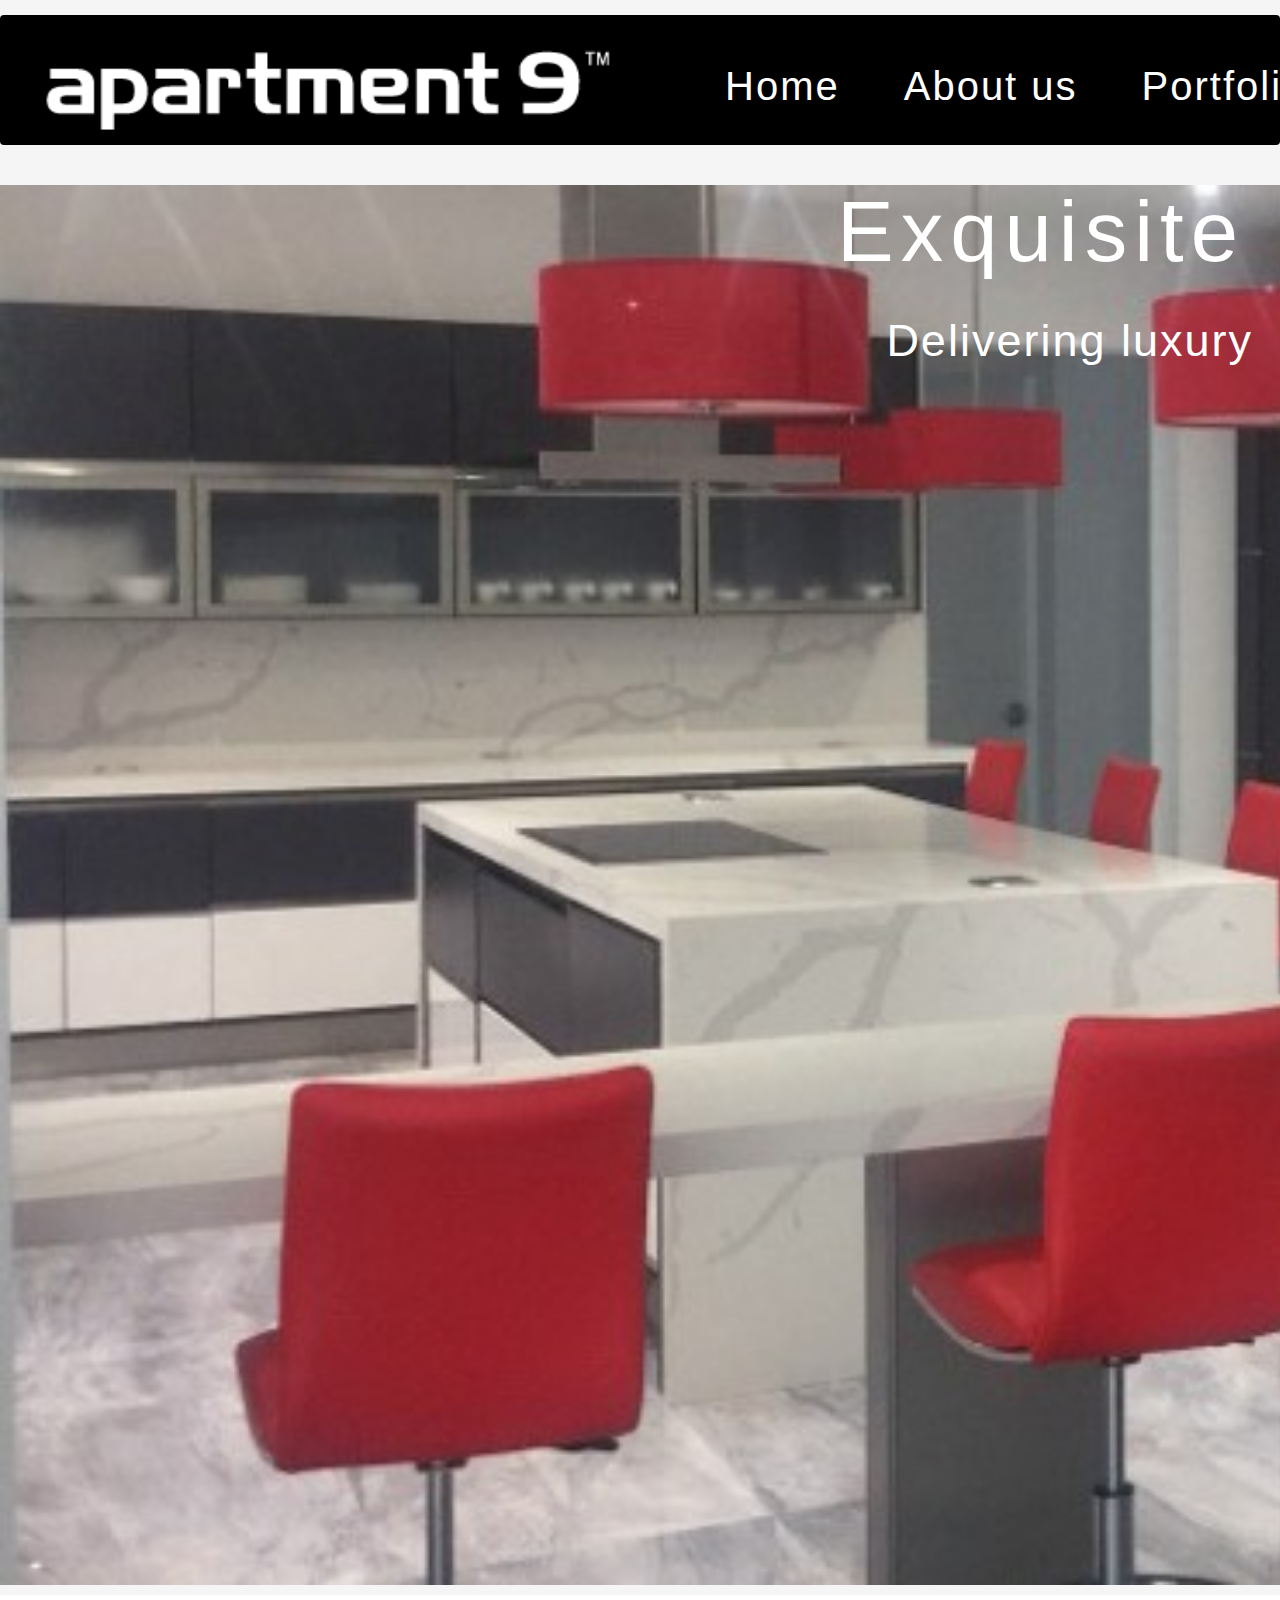
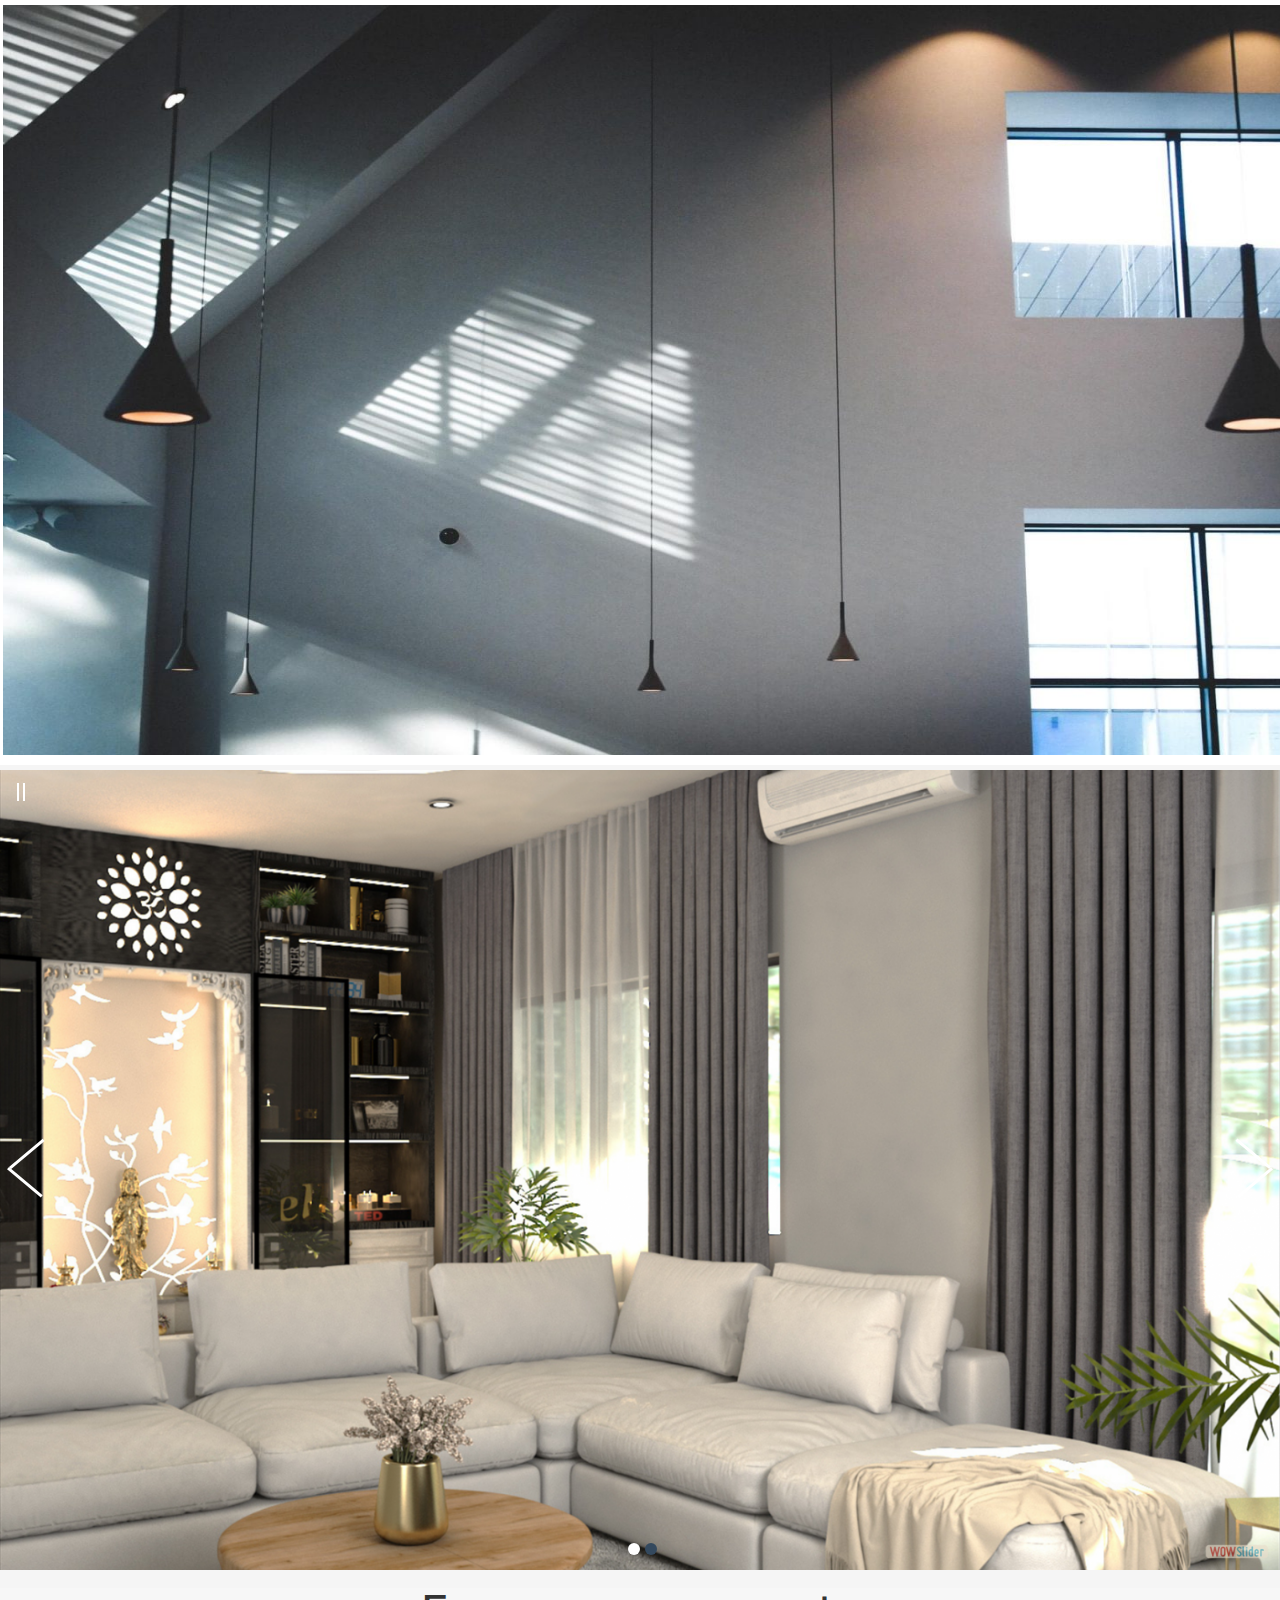
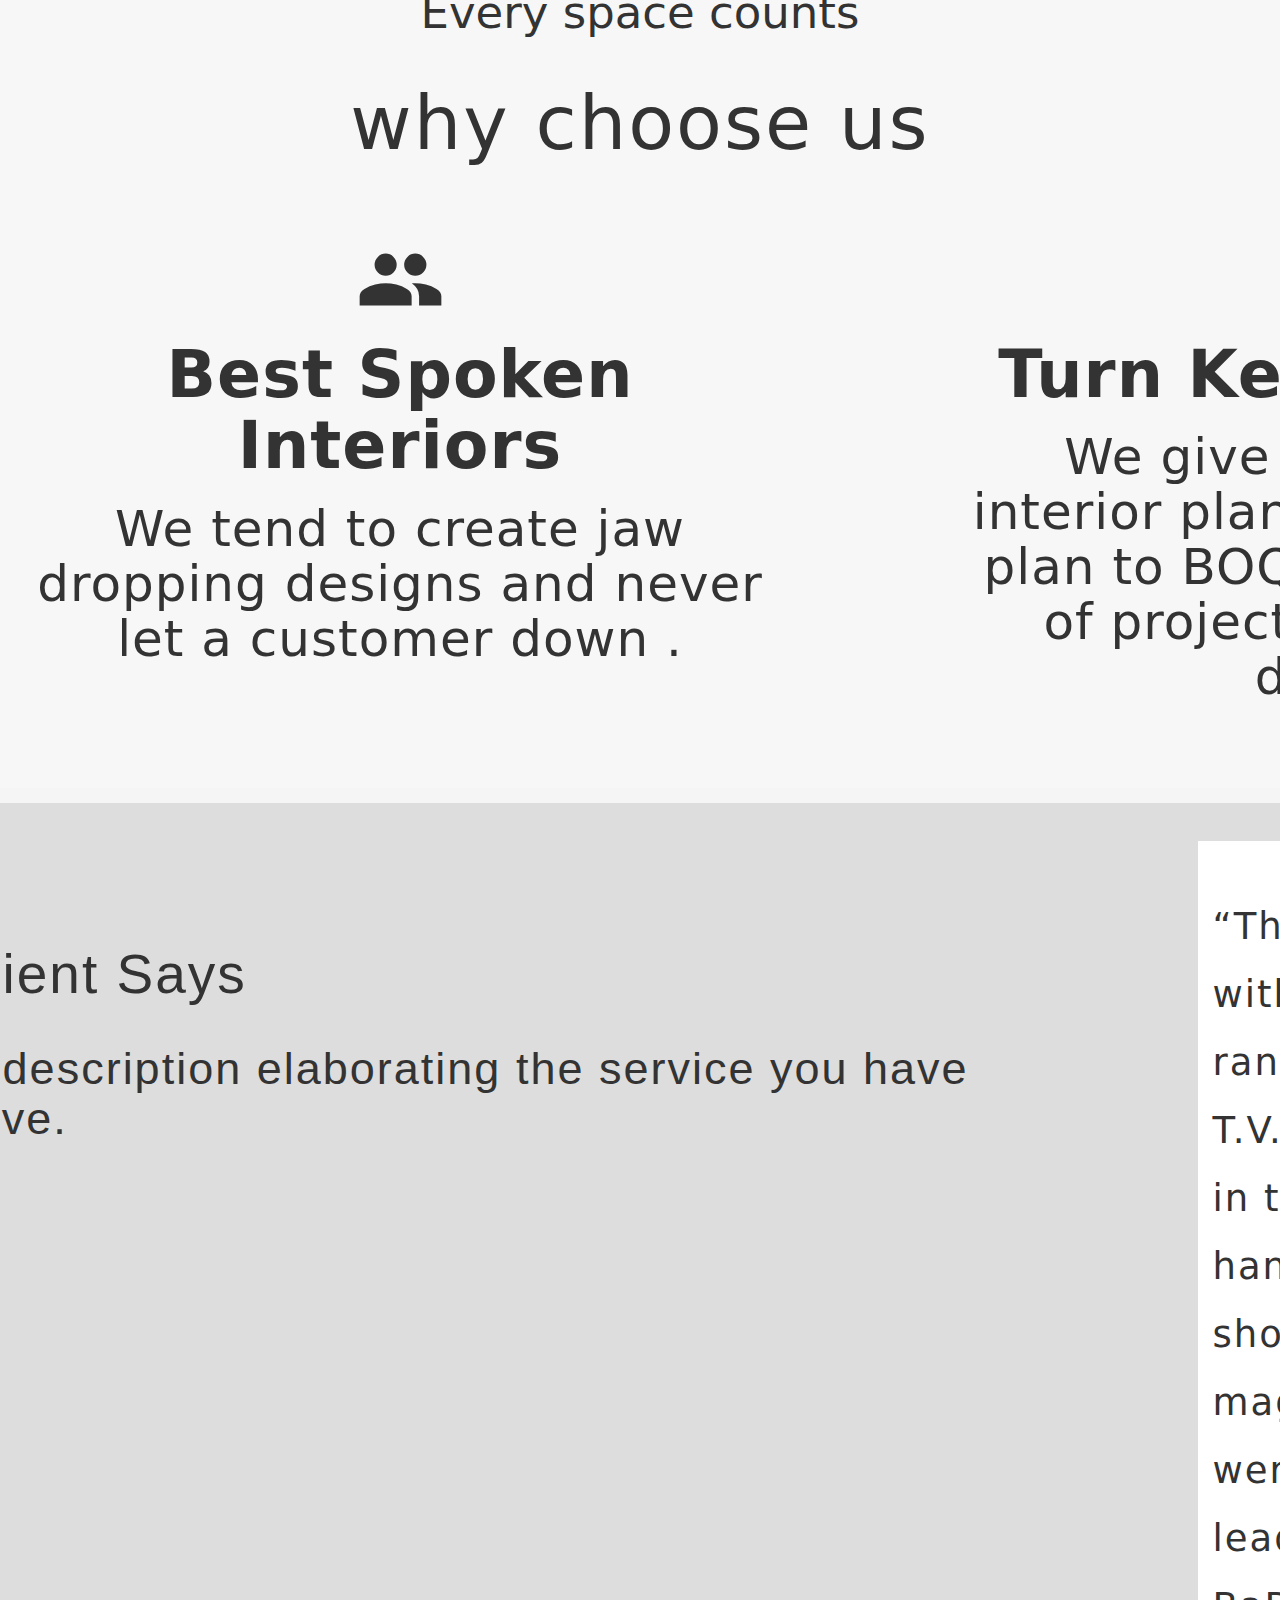
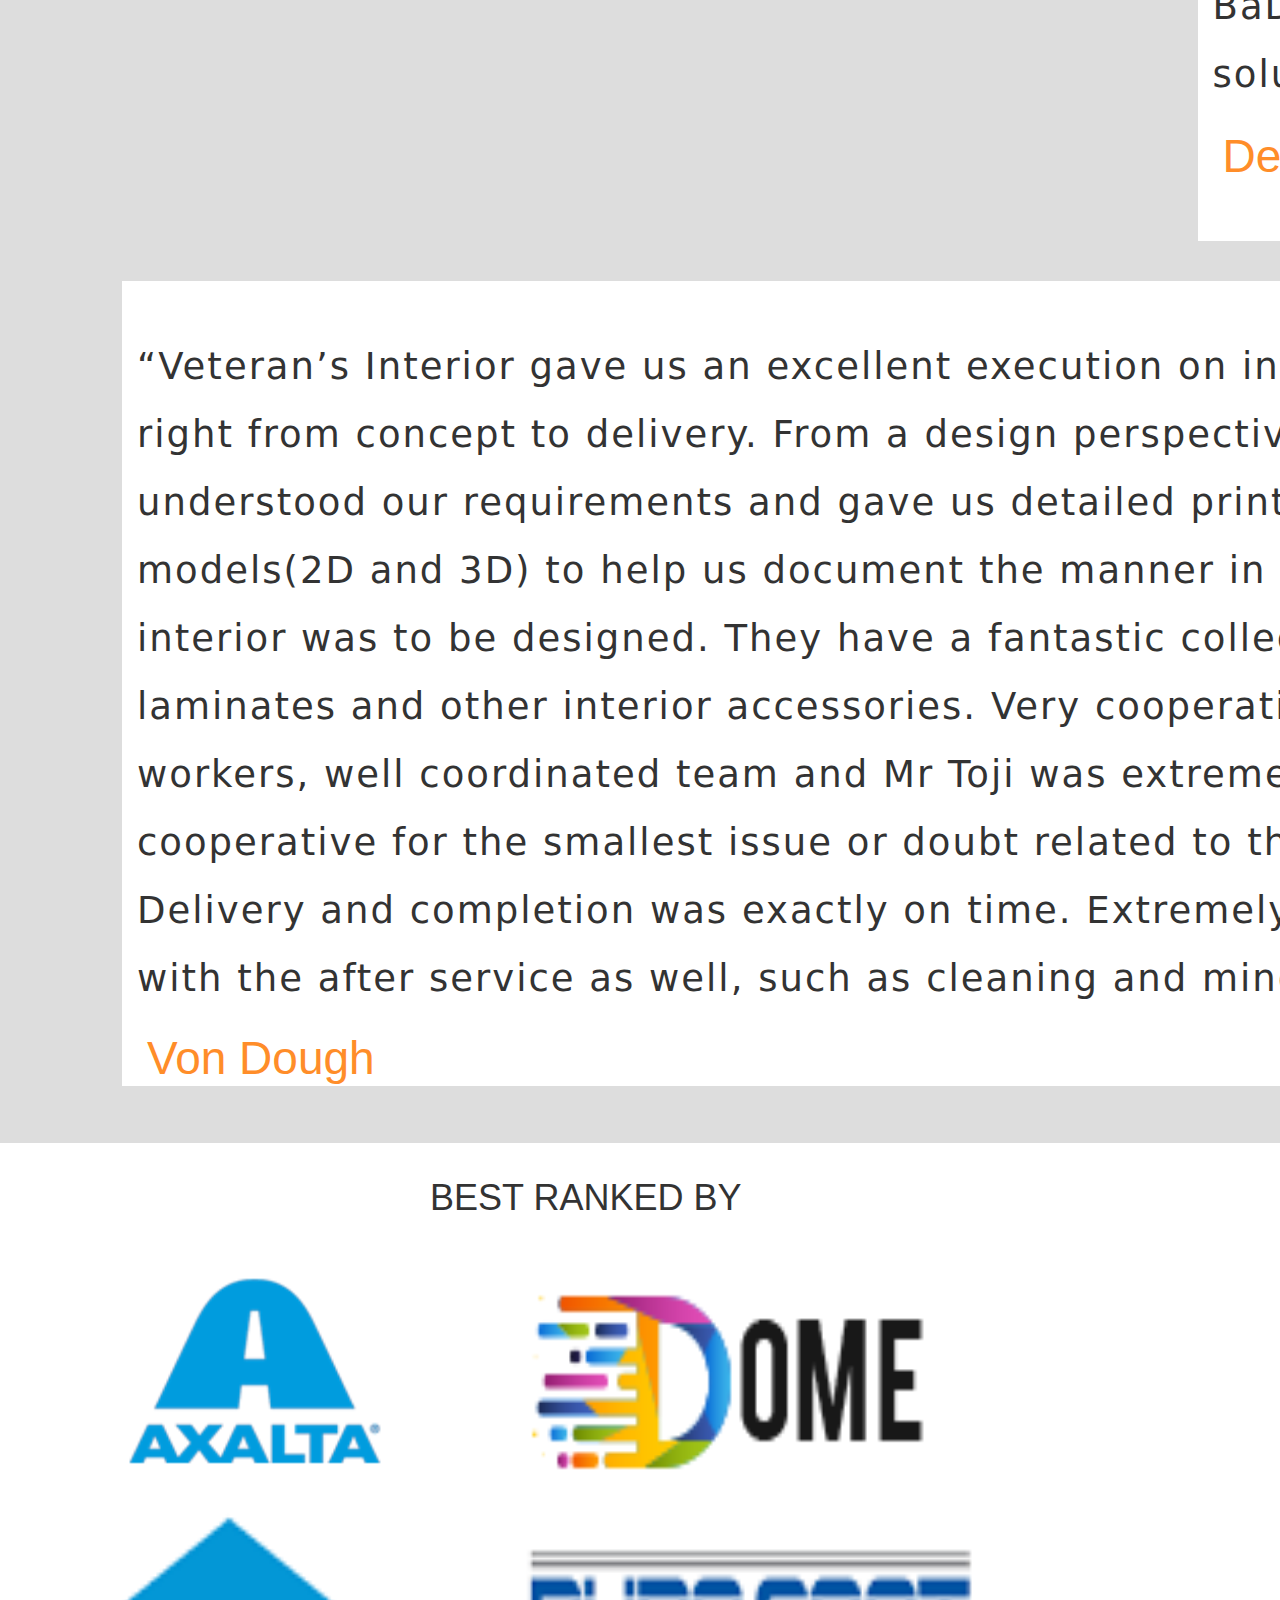
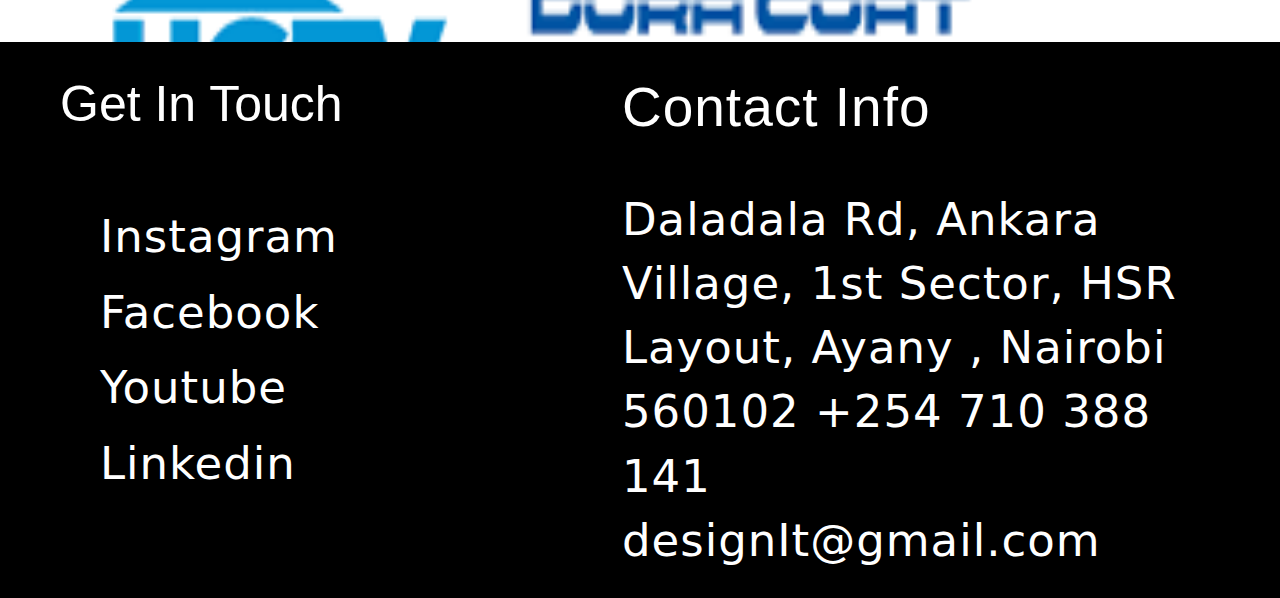
<file: index.html>
<!DOCTYPE html>
<html lang="en">
<head>
  <!-- Start WOWSlider.com HEAD section -->
<link rel="stylesheet" type="text/css" href="engine1/style.css" />
<script type="text/javascript" src="engine1/jquery.js"></script>
<!-- End WOWSlider.com HEAD section -->
  <title>I.Design</title>
  <meta charset="utf-8">
  <meta name="viewport" content="width=device-width, initial-scale=1">
  <link rel="stylesheet" href="https://fonts.googleapis.com/icon?family=Material+Icons">
  <link rel="stylesheet" href="https://maxcdn.bootstrapcdn.com/bootstrap/3.4.1/css/bootstrap.min.css">
  <link rel="stylesheet" href="mine.css">
  <script src="https://ajax.googleapis.com/ajax/libs/jquery/3.6.0/jquery.min.js"></script>
  <script src="https://maxcdn.bootstrapcdn.com/bootstrap/3.4.1/js/bootstrap.min.js"></script>
  <script src="js/arrays.js"></script>
</head>
<body>
<nav class="navbar">
   <div class="navbar-header">
   <img src="animals/apartment9-logo.png" style="width:600px ;height:110px; margin-left: 10px;"/>
    </div>
  <div class="container">
    <ul class="nav navbar-nav">
      <li><a href="index.html">Home</a></li>
      <li><a href="aboutus.html">About us</a></li>
      <li><a href="portfolio.html">Portfolio</a></li>
      <li><a href="contact.html">Contact</a></li>
    </ul>
  </div>
</nav>
<div class="row">
   <div class="col-sm-12">
     <div class="headimg">
      <h1>Exquisite</h1></br>
      <p>Delivering luxury</p>
    </div>
   </div></br></br>
  <div class="col-sm-12">
    <div class="rtwo">
       <div class="rtwo-img">
      <img src="animals/whittebulding.png" style="width:1350px;height: 750px; margin: 0 auto;"/>
       </div>
          <div class="rtwo-h">
            <h1>Interior Design Should Be Smart, User Friendly & Cost Friendly</h1>
            <h3>We believe in quality, creativity, cost efficiency, promptness and satisfying our customers' needs to decorate their dream homes.</h3>
        </div>
     </div>
  </div>
  <div class="col-sm-12">
     <!-- Start WOWSlider.com BODY section -->
<div id="wowslider-container1">
  <div class="ws_images"><ul>
      <li><a href="http://wowslider.net"><img src="data1/images/onepng.png" alt="css slider" title="" id="wows1_0"/></a></li>
      <li><img src="data1/images/two.png" alt="" title="" id="wows1_1"/></li>
    </ul></div>
    <div class="ws_bullets"><div>
      <a href="#" title=""><span><img src="data1/tooltips/onepng.png" alt=""/>1</span></a>
      <a href="#" title=""><span><img src="data1/tooltips/two.png" alt=""/>2</span></a>
    </div></div><div class="ws_script" style="position:absolute;left:-99%"><a href="http://wowslider.net">slider jquery</a> by WOWSlider.com v9.0</div>
  <div class="ws_shadow"></div>
  </div>	
  <script type="text/javascript" src="engine1/wowslider.js"></script>
  <script type="text/javascript" src="engine1/script.js"></script>
  <!-- End WOWSlider.com BODY section -->
  </div><br>
  <div  class="col-sm-12">
    <div class="three-r">
     <div class="three-rinnercont">
      <h6 class="three.cont">Every space counts</h6></br>
      <h1 class="three.cont"> why choose us</h1></br>
     </div>
      <div class="first-abtus">
        <div class="h-f-o">
          <i class="material-icons" style="font-size:89px">people</i>
              <h1 style="margin-top: 10px;">Best Spoken Interiors</h1>
              <h3>We tend to create jaw dropping designs and never let a customer down .</h5>  
            </div>
        <div class="h-f-2">
          <i class="material-icons" style="font-size:89px">lock_open</i>
              <h1 style="margin-top: 10px;">Turn Key Solutions</h1>
              <h3>We give start to finish interior plan admiration from plan to BOQ and completion of projects to the minor details.</h3>  
        </div>
        <div class="h-f-3">
          <i class="material-icons" style="font-size:89px">access_alarms</i>
                <h1 style="margin-top: 10px;">Timely Completions</h1>
                <h3>Our constant focus is on timeline and quality of the deliverables. All this with meticulous attention to detail.</h3>  
         </div>
       </div>
     </div>
  </div>
  <div class="col-sm-12">
   <div class="review">
    <div class="boxouter">
      <div class="box-one">
        <h3>TESTIMONIALS</h3></br>
         <h1>What Our Client Says</h1></br>
         <h4>This is a short description elaborating the service you have
          mentioned above.​</h4>
      </div>
      <div class="boxtwo">
       <h3>“They have really good taste in Interior designing and works with a zest to complete the projects on time. They have a wide range of offerings in the modular kitchen, bedroom, wardrobe, T.V. unit, rafter, ceiling, designs that are exquisitely displayed in their showroom. 
        Pleasant and helpful staff to go hand in hand with the pleasurable experience availed at their showroom. 
        The design concepts put forward to us were magnificent and the 3D renderings created on our request were a masterpiece to gaze at.
         An energetic team with a great leader, Mr.Toji completes the perfect interior designing firm in BaDngalore to work with to achieve your dream home interior solutions.!”</h3> </br>
         <h4>Depp Smith</h4>
      </div>
    </div>
   </div>
  </div>
  <div class="col-sm-12">
    <div class="review-2">
      <div class="boxouter-2">
        <div class="box-three">
           <h4>“Veteran’s Interior gave us an excellent execution on interiors right from concept to delivery.
             From a design perspective they understood our requirements and gave us detailed printed models(2D and 3D) to help us document the manner in which interior was to be designed. 
             They have a fantastic collection of laminates and other interior accessories. 
             Very cooperative workers, well coordinated team and Mr Toji was extremely cooperative for the smallest issue or doubt related to the work.
             Delivery and completion was exactly on time. Extremely happy with the after service as well, such as cleaning and minor fixes.”​</h4>
             <h3>Von Dough</h3>
           </div>
        <div class="box-four">
         <h3>“Awesome design made by veteran’s interior, very helpful and professional. Wood work and it’s quality is great. 
          I am satisfied and very happy with work and hospitality. My flat’s photoshoot was done by veteran’s guy.
           The view of my flat is totally changed. I am really impressed with their work. 
           The way of I thought it should be, it came how I wanted to be.
           In short, my dreams home come true because of only veteran’s guys. Thanks a lot”</h3>
           <h4>Singh Japel</h4>
        </div>
      </div>
     </div>
  </div>
   <div class="col-sm-12">
    <div class="final">
       <div class="h1-final">
        <h1>BEST RANKED BY</h1>
       </div>
       <div class="final-sm">
          <div class="img">
            <img src="animals/Axalta.png" alt="Los Angeles" style="width: 450px;height: 250px;">
            <img src="animals/logo2.png" alt="Chicago" style="width:450px;height:250px;margin-left: 20px;">
            <img src="animals/logo3.png" alt="New york" style="width:450px;height:250px;margin-left: 20px">
            <img src="animals/duracoat.png" alt="New york" style="width:450px;height:250px;margin-left: 20px">
            <img src="animals/logo4.png" alt="New york" style="width:450px;height:250px;margin-left: 45px">
          </div>
       </div>
    </div>
  </div>
  <div class="col-sm-12">
  <footer>
    <div class="foot-out">
     <div class="inner-foot">
      <div class="in-touch">
    <h2>Get In Touch</h2> </br>
    <ul>
        <a href="#"> <li>Instagram</li></a>
        <a href="#"><li>Facebook</li></a>
        <a href="#"><li>Youtube</li></a>
        <a href="#"><li>Linkedin</li></a>
    </ul>
    </div>
     <div class="direction">
      <h1>Contact Info</h1></br>
      <h3>Daladala Rd, Ankara Village, 1st Sector, HSR Layout, Ayany , Nairobi 560102

         +254 710 388 141
        
        designIt@gmail.com</h3>
     </div>
    </div>
    </div>
  </div>
  

  </footer>

</div>
</body>
</html>
</file>
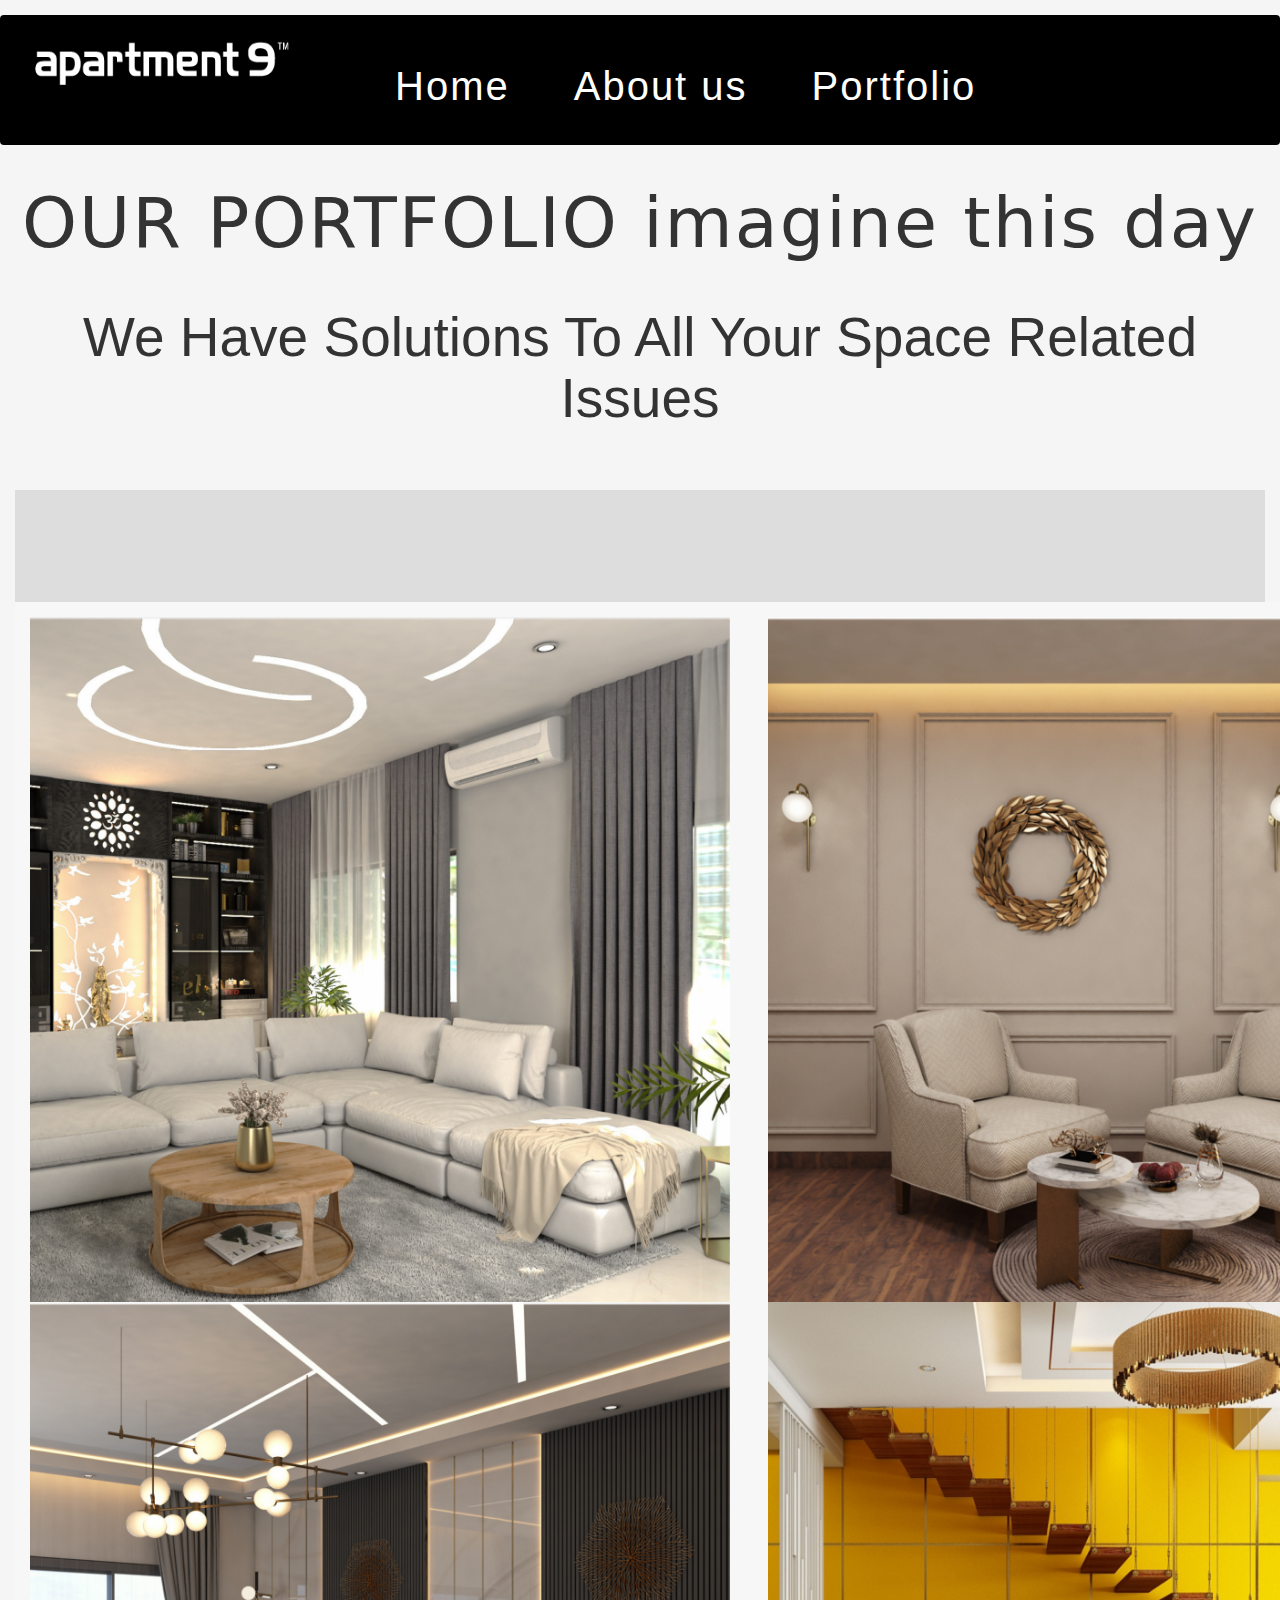
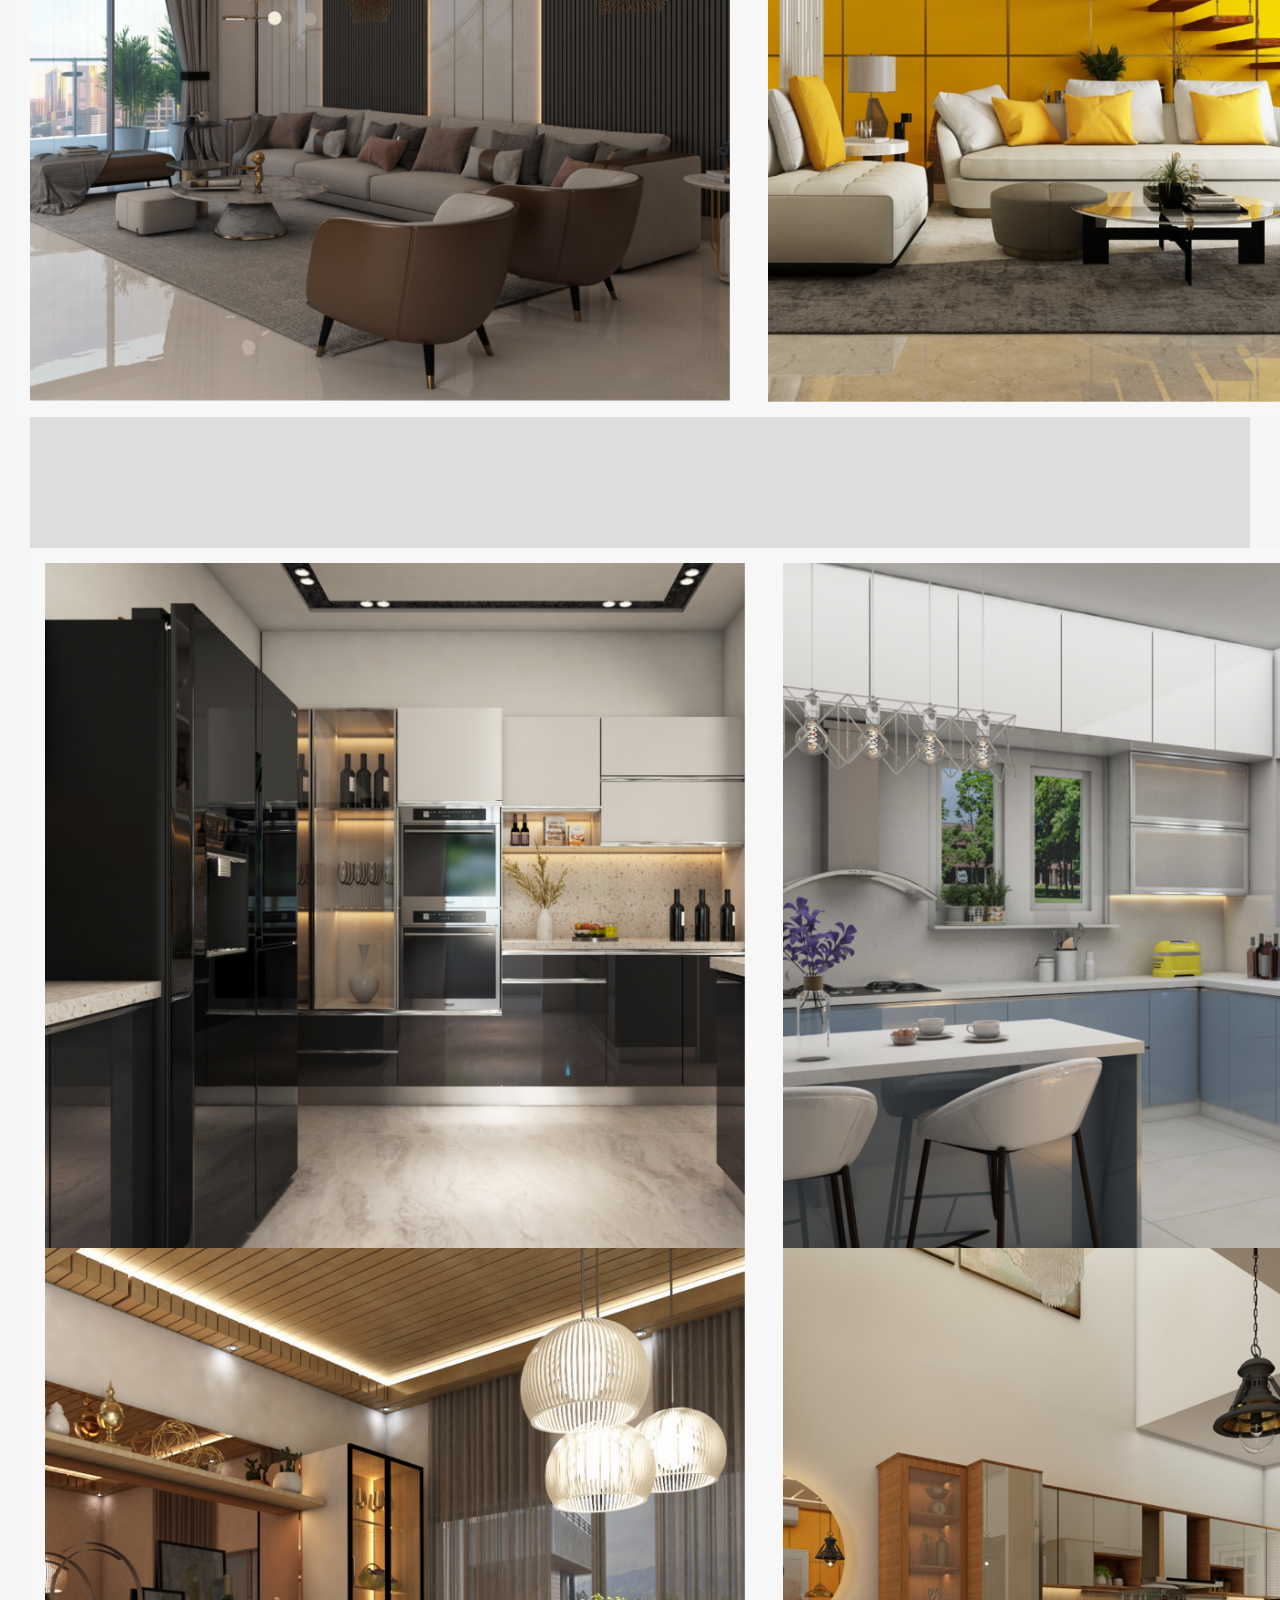
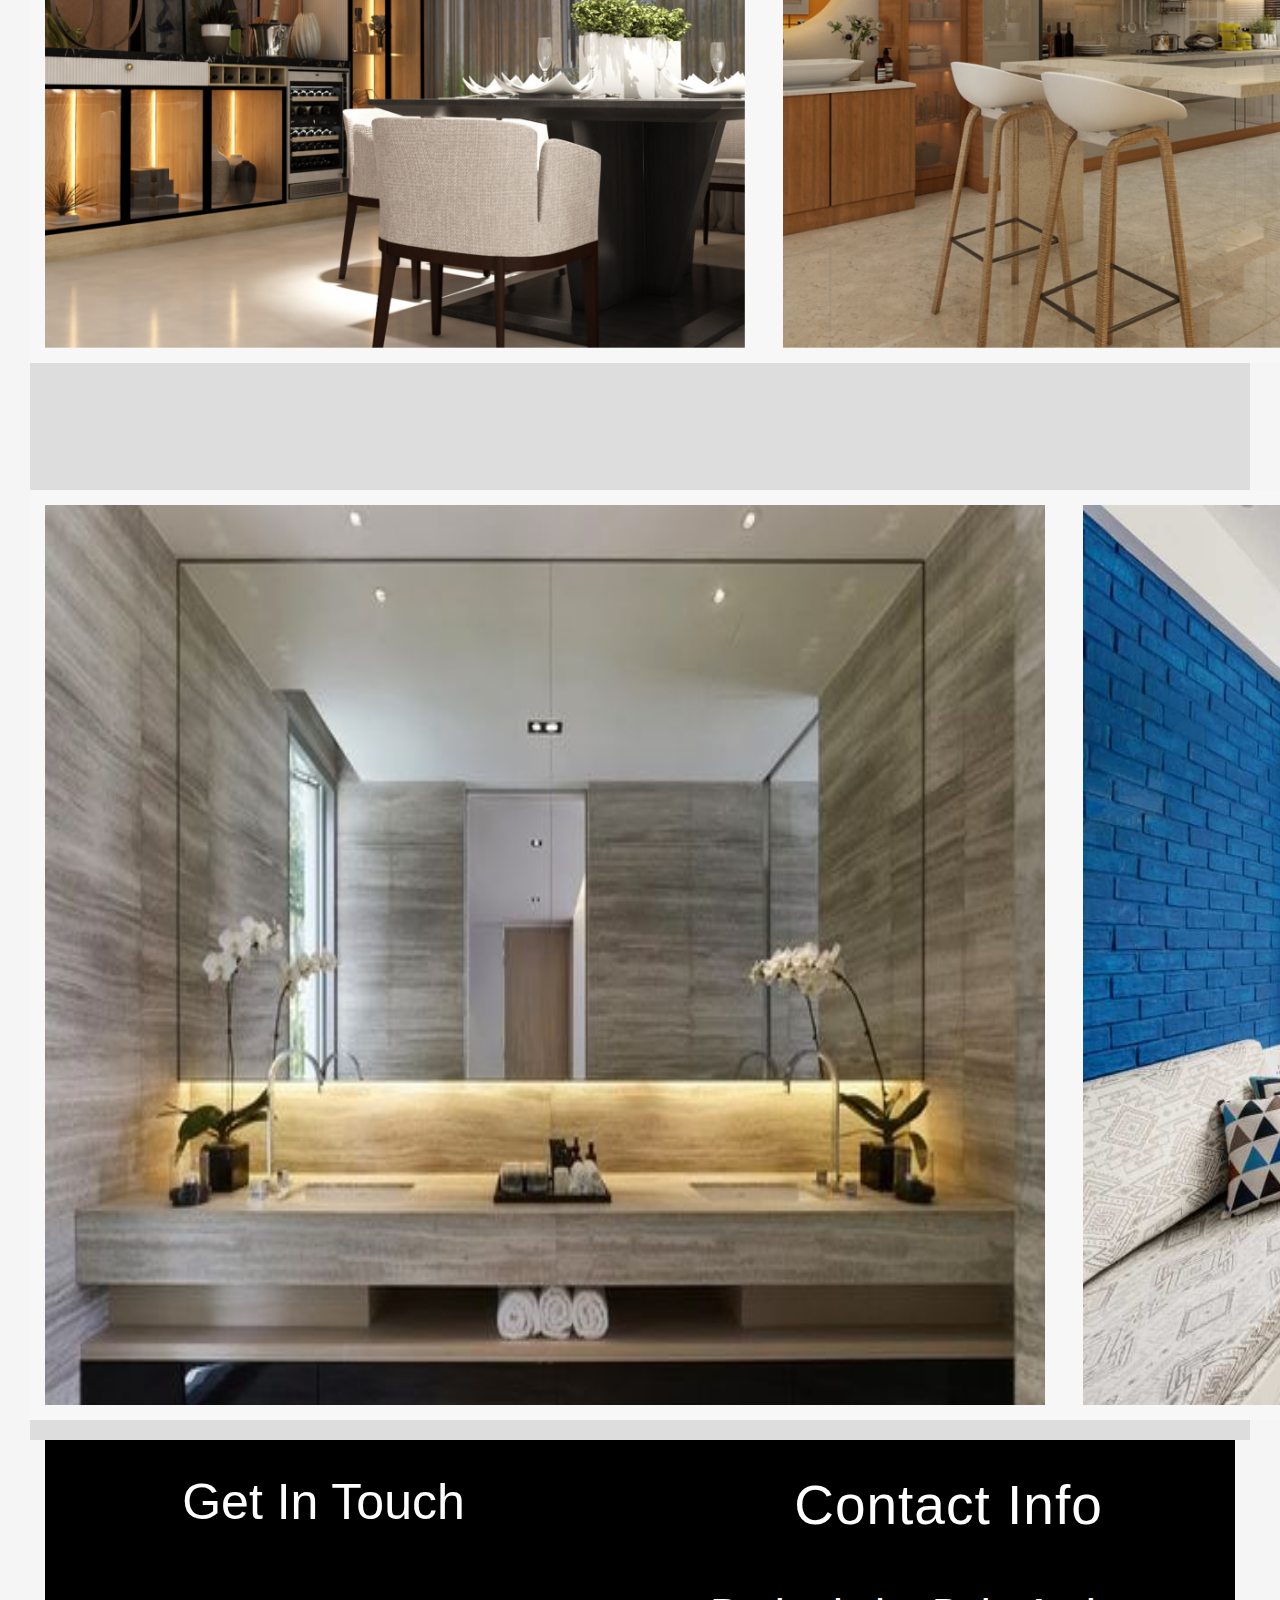
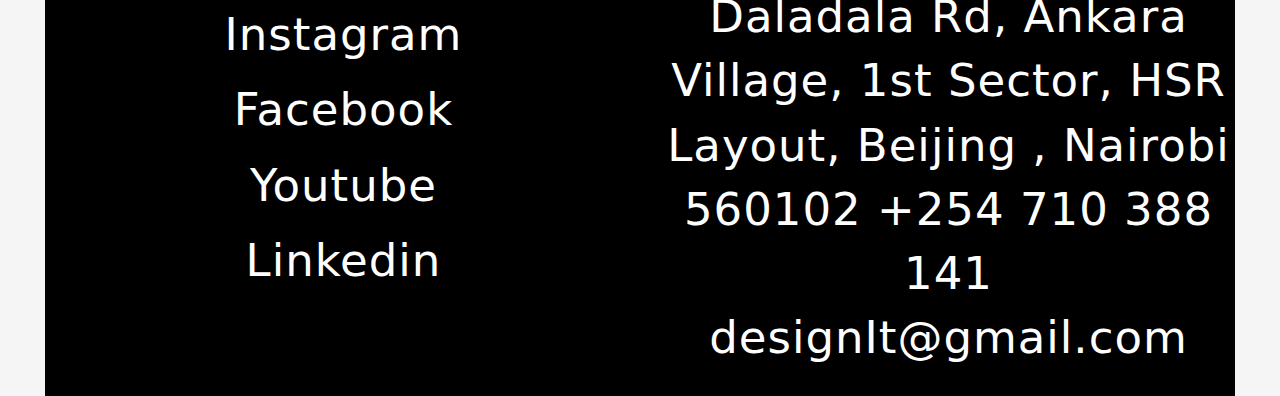
<file: portfolio.html>
<!DOCTYPE html>
<html lang="en">
<head>
  <title>I.Design</title>
  <meta charset="utf-8">
  <meta name="viewport" content="width=device-width, initial-scale=1">
  <link rel="stylesheet" href="https://maxcdn.bootstrapcdn.com/bootstrap/3.4.1/css/bootstrap.min.css">
  <link rel="stylesheet" href="mine.css">
  <script src="https://ajax.googleapis.com/ajax/libs/jquery/3.6.0/jquery.min.js"></script>
  <script src="https://maxcdn.bootstrapcdn.com/bootstrap/3.4.1/js/bootstrap.min.js"></script>
</head>
<body>
<nav class="navbar">
   <div class="navbar-header">
   <img src="animals/apartment9-logo.png" style="width:270px ;height:60px; margin-left: 10px;"/>
    </div>
  <div class="container">
    <ul class="nav navbar-nav">
      <li><a href="index.html">Home</a></li>
      <li><a href="aboutus.html">About us</a></li>
      <li><a href="portfolio.html">Portfolio</a></li>
    </ul>
  </div>
</nav>
<div class="row">
    <div class="col-sm-12">
<div class="port-head">
     <h1>OUR PORTFOLIO imagine this day</h1>
    <h2>We Have Solutions To All Your Space Related Issues</h2>
</div>
<div class="col-sm-12">
<div class="all-liv">
<div class="liv-one">
    <h1>Living Room</h1>
 <div class="kitch-img">
    <div>
        <img src="animals/kitch1.png" style="width:700px ;"/>
    </div>
    <div>
        <img src="animals/kitch2.png"style="width:700px ;"/>
    </div>
    <div>
        <img src="animals/kitch3.png"style="width:700px ;"/>
    </div>
 </div>
<div class="kitch-two">
    <div>
        <img src="animals/kitch4.png"style="width:700px ;"/>
    </div>
    <div>
        <img src="animals/kitch5.png"style="width:700px ;"/>
    </div>
    <div>
        <img src="animals/kitch6.png"style="width:700px ;"/>
    </div>
 </div>
</div>
<div class="col-sm-12">
    <div class="all-kitch">
    <div class="kitchen-one">
        <h1>Kitchen</h1>
     <div class="kitch-img">
        <div>
            <img src="animals/liv1.png" style="width:700px ;"/>
        </div>
        <div>
            <img src="animals/liv2.png"style="width:700px ;"/>
        </div>
        <div>
            <img src="animals/liv3.png"style="width:700px ;"/>
        </div>
     </div>
    <div class="kitch-two">
        <div>
            <img src="animals/liv5.png"style="width:700px ;"/>
        </div>
        <div>
            <img src="animals/liv4.png"style="width:700px ;"/>
        </div>
        <div>
            <img src="animals/liv6.png"style="width:700px ;"/>
        </div>
     </div>
    </div>
    <div class="otherss">
      <div class="projectss">
        <div>
            <h1>Other Projects</h1>
        </div>
        <div class="all-2">
          <div>
            <img src="animals/bathroom.png" style="width: 1000px;height:900px"/>
        </div>
        <div>
            <img src="animals/Kidsroom wide.jpg"style="width:1000px;height:900px"/>
        </div>
        <div>
            <img src="animals/lounge1.png" style="width:1000px ; height:900px;"/>
        </div>
    </div>
    </div> </br>
    <div class="col-sm-12">
        <footer>
          <div class="foot-out">
           <div class="inner-foot">
            <div class="in-touch">
          <h2>Get In Touch</h2> </br>
          <ul>
              <a href="#"><li>Instagram</li></a>
              <a href="#"><li>Facebook</li></a>
              <a href="#"><li>Youtube</li></a>
              <a href="#"><li>Linkedin</li></a>
          </ul>
          </div>
           <div class="direction">
            <h1>Contact Info</h1></br>
            <h3>Daladala Rd, Ankara Village, 1st Sector, HSR Layout, Beijing , Nairobi 560102
      
                +254 710 388 141
              
              designIt@gmail.com</h3>
           </div>
          </div>
          </div>
        </div>
        </footer>
      </body>
      </html>
</file>
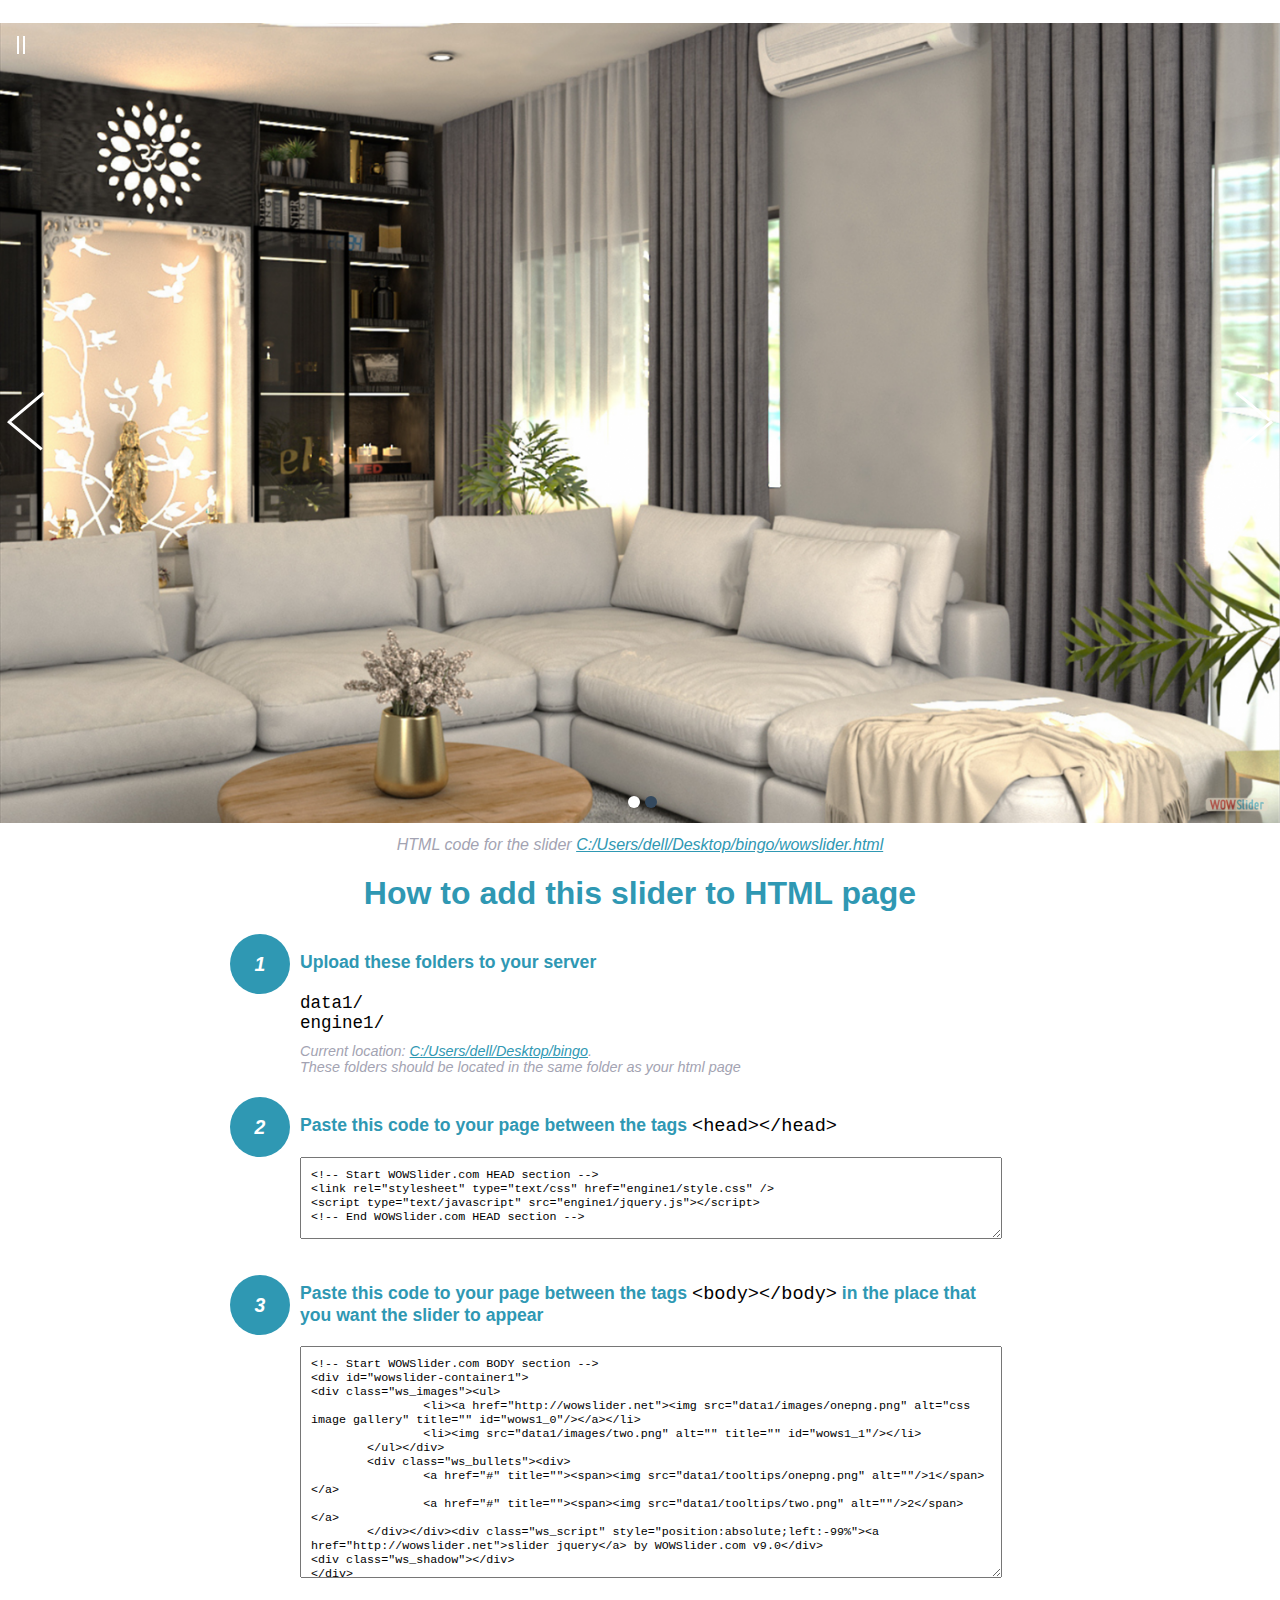
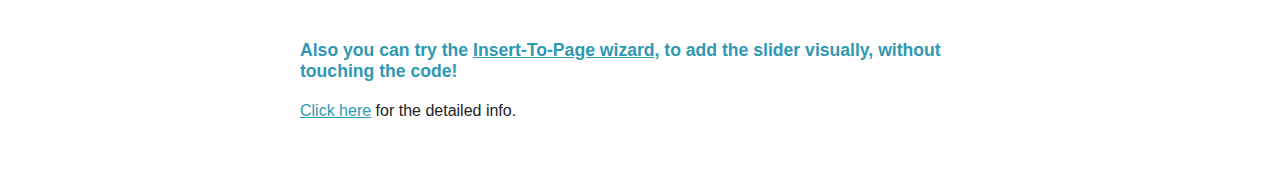
<file: wowslider-howto.html>
<!DOCTYPE html>
<html>
<head>
	<title>WOWSlider</title>
	<meta http-equiv="content-type" content="text/html; charset=utf-8" />
	<meta name="description" content="WOWSlider" />
	
	<!-- Start WOWSlider.com HEAD section --> <!-- add to the <head> of your page -->
	<link rel="stylesheet" type="text/css" href="engine1/style.css" />
	<script type="text/javascript" src="engine1/jquery.js"></script>
	<!-- End WOWSlider.com HEAD section -->


<style>
.instuction {
	font-family: sans-serif, Arial;
	display: block;
	margin: 0 auto;
	max-width: 820px;
	width: 100%;
	padding: 0 70px;
	color: #222;
	-webkit-box-sizing: border-box;
	-moz-box-sizing: border-box;
	box-sizing: border-box;
}
.instuction h1 img {
	max-width: 170px;
	vertical-align: middle;
	margin-bottom: 10px;
}
.instuction h1 {
	color: #2F98B3;
	text-align: center;
}
.instuction h2 {
	position: relative;
	font-size: 1.1em;
	color: #2F98B3;
	margin-bottom: 20px;
	margin-top: 40px;
}
.instuction h2 span.num {
	position: absolute;
	left: -70px;
	top: -18px;
	display: inline-block;
	vertical-align: middle;
	font-style: italic;
	font-size: 1.1em;
	width: 60px;
	height: 60px;
	line-height: 60px;
	text-align: center;
	background: #2F98B3;
	color: #fff;
	border-radius: 50%;
}
.instuction .mono {
	color: #000;
	font-family: monospace;
	font-size: 1.3em;
	font-weight: normal;
}
.instuction li.mono {
	font-size: 1.5em;
}

.instuction ul {
	font-size: 0.9em;
	margin-top: 0;
	padding-left: 0;
	list-style: none;
}
.instuction .note {
	color: #A3A3B2;
	font-style: italic;
	padding-top: 10px;
}
.instuction p.note {
	text-align: center;
	padding-top: 0;
	margin-top: 4px;
}
.instuction textarea {
	font-size: 0.9em;
	min-height: 60px;
	padding: 10px;
	margin: 0;
	overflow: auto;
	max-width: 100%;
	width: 100%;
}
.instuction a,
.instuction a:visited {
	color: #2F98B3;
}
</style>


</head>
<body style="margin:auto">

<br>

<!-- Start WOWSlider.com BODY section --> <!-- add to the <body> of your page -->
<div id="wowslider-container1">
<div class="ws_images"><ul>
		<li><a href="http://wowslider.net"><img src="data1/images/onepng.png" alt="css image gallery" title="" id="wows1_0"/></a></li>
		<li><img src="data1/images/two.png" alt="" title="" id="wows1_1"/></li>
	</ul></div>
	<div class="ws_bullets"><div>
		<a href="#" title=""><span><img src="data1/tooltips/onepng.png" alt=""/>1</span></a>
		<a href="#" title=""><span><img src="data1/tooltips/two.png" alt=""/>2</span></a>
	</div></div><div class="ws_script" style="position:absolute;left:-99%"><a href="http://wowslider.net">slider jquery</a> by WOWSlider.com v9.0</div>
<div class="ws_shadow"></div>
</div>	
<script type="text/javascript" src="engine1/wowslider.js"></script>
<script type="text/javascript" src="engine1/script.js"></script>
<!-- End WOWSlider.com BODY section -->


<div class="instuction">
	<p class="note">HTML code for the slider <a href="file:///C:/Users/dell/Desktop/bingo/wowslider.html">C:/Users/dell/Desktop/bingo/wowslider.html</a></p>

	<h1>
		How to add this slider to HTML page
	</h1>

	<h2><span class="num">1</span> Upload these folders to your server</h2>
	<ul>
		<li class="mono">data1/</li>
		<li class="mono">engine1/</li>
		<li class="note">Current location: <a href="file:///C:/Users/dell/Desktop/bingo">C:/Users/dell/Desktop/bingo</a>. <br>These folders should be located in the same folder as your html page</li>
	</ul>

	<h2><span class="num">2</span> Paste this code to your page between the tags <span class="mono">&lt;head&gt;&lt;/head&gt;</span></h2>
	<textarea onclick="this.select()">&lt;!-- Start WOWSlider.com HEAD section --&gt;
&lt;link rel=&quot;stylesheet&quot; type=&quot;text/css&quot; href=&quot;engine1/style.css&quot; /&gt;
&lt;script type=&quot;text/javascript&quot; src=&quot;engine1/jquery.js&quot;&gt;&lt;/script&gt;
&lt;!-- End WOWSlider.com HEAD section --&gt;</textarea>


	<h2><span class="num" style="top: -8px;">3</span> Paste this code to your page between the tags <span class="mono">&lt;body&gt;&lt;/body&gt;</span> in the place that you want the slider to appear</h2>
	<textarea onclick="this.select()" rows="15">&lt;!-- Start WOWSlider.com BODY section --&gt;
&lt;div id=&quot;wowslider-container1&quot;&gt;
&lt;div class=&quot;ws_images&quot;&gt;&lt;ul&gt;
		&lt;li&gt;&lt;a href=&quot;http://wowslider.net&quot;&gt;&lt;img src=&quot;data1/images/onepng.png&quot; alt=&quot;css image gallery&quot; title=&quot;&quot; id=&quot;wows1_0&quot;/&gt;&lt;/a&gt;&lt;/li&gt;
		&lt;li&gt;&lt;img src=&quot;data1/images/two.png&quot; alt=&quot;&quot; title=&quot;&quot; id=&quot;wows1_1&quot;/&gt;&lt;/li&gt;
	&lt;/ul&gt;&lt;/div&gt;
	&lt;div class=&quot;ws_bullets&quot;&gt;&lt;div&gt;
		&lt;a href=&quot;#&quot; title=&quot;&quot;&gt;&lt;span&gt;&lt;img src=&quot;data1/tooltips/onepng.png&quot; alt=&quot;&quot;/&gt;1&lt;/span&gt;&lt;/a&gt;
		&lt;a href=&quot;#&quot; title=&quot;&quot;&gt;&lt;span&gt;&lt;img src=&quot;data1/tooltips/two.png&quot; alt=&quot;&quot;/&gt;2&lt;/span&gt;&lt;/a&gt;
	&lt;/div&gt;&lt;/div&gt;&lt;div class=&quot;ws_script&quot; style=&quot;position:absolute;left:-99%&quot;&gt;&lt;a href=&quot;http://wowslider.net&quot;&gt;slider jquery&lt;/a&gt; by WOWSlider.com v9.0&lt;/div&gt;
&lt;div class=&quot;ws_shadow&quot;&gt;&lt;/div&gt;
&lt;/div&gt;	
&lt;script type=&quot;text/javascript&quot; src=&quot;engine1/wowslider.js&quot;&gt;&lt;/script&gt;
&lt;script type=&quot;text/javascript&quot; src=&quot;engine1/script.js&quot;&gt;&lt;/script&gt;
&lt;!-- End WOWSlider.com BODY section --&gt;</textarea>

<br><br>
<h2>Also you can try the <a href="http://wowslider.com/help/add-wowslider-to-page-2.html" target="_blank">Insert-To-Page wizard</a>, to add the slider visually, without touching the code!</h2>
<p>
	<a href="http://wowslider.com/help/add-wowslider-to-page-2.html" target="_blank">Click here</a> for the detailed info.
</p>
</div>

<br><br>
</body>
</html>
</file>
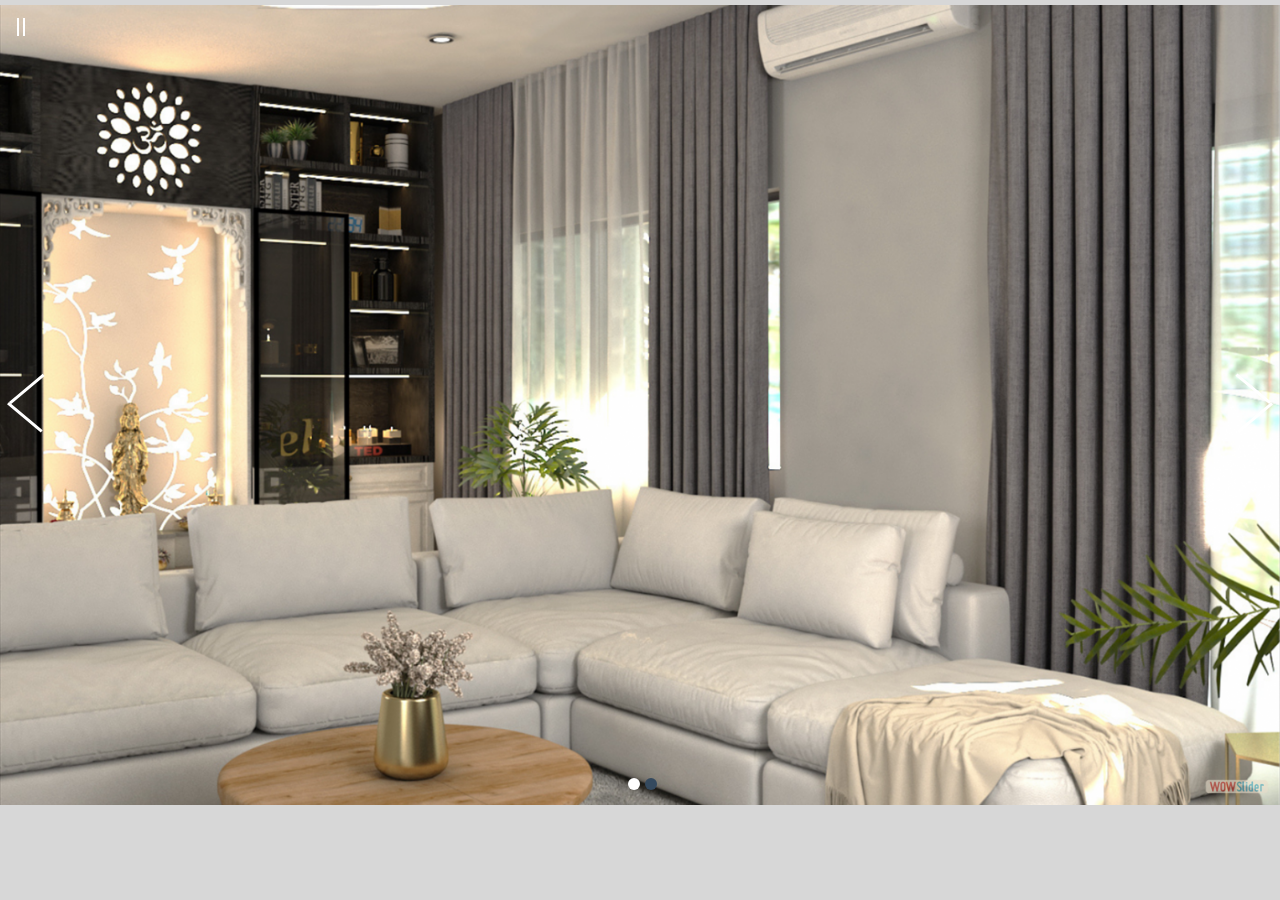
<file: wowslider.html>
<!DOCTYPE html>
<html>
<head>
	<title>Slider jquery</title>
	<meta http-equiv="content-type" content="text/html; charset=utf-8" />
	<meta name="description" content="Made with WOW Slider - Create beautiful, responsive image sliders in a few clicks. Awesome skins and animations. Slider jquery" />
	
	<!-- Start WOWSlider.com HEAD section --> <!-- add to the <head> of your page -->
	<link rel="stylesheet" type="text/css" href="engine1/style.css" />
	<script type="text/javascript" src="engine1/jquery.js"></script>
	<!-- End WOWSlider.com HEAD section -->

</head>
<body style="background-color:#d7d7d7;margin:0">
	
	<!-- Start WOWSlider.com BODY section --> <!-- add to the <body> of your page -->
	<div id="wowslider-container1">
	<div class="ws_images"><ul>
		<li><a href="http://wowslider.net"><img src="data1/images/onepng.png" alt="css image gallery" title="" id="wows1_0"/></a></li>
		<li><img src="data1/images/two.png" alt="" title="" id="wows1_1"/></li>
	</ul></div>
	<div class="ws_bullets"><div>
		<a href="#" title=""><span><img src="data1/tooltips/onepng.png" alt=""/>1</span></a>
		<a href="#" title=""><span><img src="data1/tooltips/two.png" alt=""/>2</span></a>
	</div></div><div class="ws_script" style="position:absolute;left:-99%"><a href="http://wowslider.net">slider jquery</a> by WOWSlider.com v9.0</div>
	<div class="ws_shadow"></div>
	</div>	
	<script type="text/javascript" src="engine1/wowslider.js"></script>
	<script type="text/javascript" src="engine1/script.js"></script>
	<!-- End WOWSlider.com BODY section -->

</body>
</html>
</file>
<file: engine1/style.css>
/*
 *	generated by WOW Slider 9.0
 *	template Stream
 */
@import url(https://fonts.googleapis.com/css?family=PT+Sans&subset=latin,latin-ext);
#wowslider-container1 { 
	display: table;
	zoom: 1; 
	position: relative;
	width: 100%;
	max-width: 100%;
	max-height:900px;
	margin:5px auto 12.5px;
	z-index:90;
	text-align:left; /* reset align=center */
	font-size: 10px;
	text-shadow: none; /* fix some user styles */

	/* reset box-sizing (to boostrap friendly) */
	-webkit-box-sizing: content-box;
	-moz-box-sizing: content-box;
	box-sizing: content-box; 
}
* html #wowslider-container1{ width:1440px }
#wowslider-container1 .ws_images ul{
	position:relative;
	width: 10000%; 
	height:100%;
	left:0;
	list-style:none;
	margin:0;
	padding:0;
	border-spacing:0;
	overflow: visible;
	/*table-layout:fixed;*/
}
#wowslider-container1 .ws_images ul li{
	position: relative;
	width:1%;
	height:100%;
	line-height:0; /*opera*/
	overflow: hidden;
	float:left;
	/*font-size:0;*/
	padding:0 0 0 0 !important;
	margin:0 0 0 0 !important;
}

#wowslider-container1 .ws_images{
	position: relative;
	left:0;
	top:0;
	height:100%;
	max-height:900px;
	max-width: 100%;
	vertical-align: top;
	border:none;
	overflow: hidden;
}
#wowslider-container1 .ws_images ul a{
	width:100%;
	height:100%;
	max-height:900px;
	display:block;
	color:transparent;
}
#wowslider-container1 img{
	max-width: none !important;
}
#wowslider-container1 .ws_images .ws_list img,
#wowslider-container1 .ws_images > div > img{
	width:100%;
	border:none 0;
	max-width: none;
	padding:0;
	margin:0;
}
#wowslider-container1 .ws_images > div > img {
	max-height:900px;
}

#wowslider-container1 .ws_images iframe {
	position: absolute;
	z-index: -1;
}

#wowslider-container1 .ws-title > div {
	display: inline-block !important;
}

#wowslider-container1 a{ 
	text-decoration: none; 
	outline: none; 
	border: none; 
}

#wowslider-container1  .ws_bullets { 
	float: left;
	position:absolute;
	z-index:70;
}
#wowslider-container1  .ws_bullets div{
	position:relative;
	float:left;
	font-size: 0px;
}
/* compatibility with Joomla styles */
#wowslider-container1  .ws_bullets a {
	line-height: 0;
}

#wowslider-container1  .ws_script{
	display:none;
}
#wowslider-container1 sound, 
#wowslider-container1 object{
	position:absolute;
}

/* prevent some of users reset styles */
#wowslider-container1 .ws_effect {
	position: static;
	width: 100%;
	height: 100%;
}

#wowslider-container1 .ws_photoItem {
	border: 2em solid #fff;
	margin-left: -2em;
	margin-top: -2em;
}
#wowslider-container1 .ws_cube_side {
	background: #A6A5A9;
}


#wowslider-container1.ws_gestures {
	cursor: -webkit-grab;
	cursor: -moz-grab;
	cursor: url("[data-uri]"), move;
}
#wowslider-container1.ws_gestures.ws_grabbing {
	cursor: -webkit-grabbing;
	cursor: -moz-grabbing;
	cursor: url("[data-uri]"), move;
}

/* hide controls when video start play */
#wowslider-container1.ws_video_playing .ws_bullets,
#wowslider-container1.ws_video_playing .ws_fullscreen,
#wowslider-container1.ws_video_playing .ws_next,
#wowslider-container1.ws_video_playing .ws_prev {
	display: none;
}


/* youtube/vimeo buttons */
#wowslider-container1 .ws_video_btn {
	position: absolute;
	display: none;
	cursor: pointer;
	top: 0;
	left: 0;
	width: 100%;
	height: 100%;
	z-index: 55;
}
#wowslider-container1 .ws_video_btn.ws_youtube,
#wowslider-container1 .ws_video_btn.ws_vimeo {
	display: block;
}
#wowslider-container1 .ws_video_btn div {
	position: absolute;
	background-image: url(./playvideo.png);
	background-size: 200%;
	top: 50%;
	left: 50%;
	width: 7em;
	height: 5em;
	margin-left: -3.5em;
	margin-top: -2.5em;
}
#wowslider-container1 .ws_video_btn.ws_youtube div {
	background-position: 0 0;
}
#wowslider-container1 .ws_video_btn.ws_youtube:hover div {
	background-position: 100% 0;
}
#wowslider-container1 .ws_video_btn.ws_vimeo div {
	background-position: 0 100%;
}
#wowslider-container1 .ws_video_btn.ws_vimeo:hover div {
	background-position: 100% 100%;
}

#wowslider-container1 .ws_playpause.ws_hide {
	display: none !important;
}
#wowslider-container1  .ws_bullets { 
	padding: 15px 0; 
}
#wowslider-container1 .ws_bullets a { 
	width:12px;
	height:12px;
	border-radius: 50%;
	background: #34495E;
	float: left; 
	text-indent: -4000px; 
	position:relative;
	margin-left:5px;
	color:transparent;
}
#wowslider-container1 .ws_bullets a.ws_selbull{
	background: #ffffff;
	color:#ffffff;
}
#wowslider-container1 a.ws_next, #wowslider-container1 a.ws_prev {
	position: absolute;
	top: 50%;
	height: 7em;
	margin-top: -3.5em;
	width: 5em;
	z-index: 60;
}
#wowslider-container1 a.ws_next{
	right:0;
}

#wowslider-container1 a.ws_next span i:after,
#wowslider-container1 a.ws_next span b:after,
#wowslider-container1 a.ws_next span i:before,
#wowslider-container1 a.ws_next span b:before,
#wowslider-container1 a.ws_prev span i:after,
#wowslider-container1 a.ws_prev span b:after,
#wowslider-container1 a.ws_prev span i:before,
#wowslider-container1 a.ws_prev span b:before{
	content: '';
	position: absolute;
	width: 100%;
	height: .3em;
	background: #ffffff;
	top: 3.2em;
	-webkit-transition: .3s all ease-in-out;
	transition: .3s all ease-in-out;

	/* Fix  */
	-webkit-backface-visibility: hidden;
	backface-visibility: hidden;
	outline: 1px solid transparent;
}
#wowslider-container1 a.ws_next span b:after,
#wowslider-container1 a.ws_next span b:before,
#wowslider-container1 a.ws_prev span b:after,
#wowslider-container1 a.ws_prev span b:before{
	background: #34495E;
	width: 0;
}
#wowslider-container1 a.ws_next span i:after,
#wowslider-container1 a.ws_next span b:after,
#wowslider-container1 a.ws_prev span i:after,
#wowslider-container1 a.ws_prev span b:after{
	-webkit-transform: rotate(40deg);
	-ms-transform: rotate(40deg);
	transform: rotate(40deg);
}
#wowslider-container1 a.ws_next span i:before,
#wowslider-container1 a.ws_next span b:before,
#wowslider-container1 a.ws_prev span i:before,
#wowslider-container1 a.ws_prev span b:before{
	-webkit-transform: rotate(-40deg);
	-ms-transform: rotate(-40deg);
	transform: rotate(-40deg);
}

#wowslider-container1 a.ws_prev span i:after,
#wowslider-container1 a.ws_prev span i:before,
#wowslider-container1 a.ws_prev span b:after,
#wowslider-container1 a.ws_prev span b:before{
	-webkit-transform-origin: 0 0;
	-ms-transform-origin: 0 0;
	transform-origin: 0 0;
	left: 1em;
}
#wowslider-container1 a.ws_next span i:after,
#wowslider-container1 a.ws_next span i:before,
#wowslider-container1 a.ws_next span b:after,
#wowslider-container1 a.ws_next span b:before{
	-webkit-transform-origin: 100% 0;
	-ms-transform-origin: 100% 0;
	transform-origin: 100% 0;
	right: 1em;
}

#wowslider-container1 a.ws_next:hover span i:before,
#wowslider-container1 a.ws_next:hover span b:before,
#wowslider-container1 a.ws_prev:hover span i:before,
#wowslider-container1 a.ws_prev:hover span b:before{
	-webkit-transform: rotate(-30deg);
	-ms-transform: rotate(-30deg);
	transform: rotate(-30deg);
}
#wowslider-container1 a.ws_next:hover span i:after,
#wowslider-container1 a.ws_next:hover span b:after,
#wowslider-container1 a.ws_prev:hover span i:after,
#wowslider-container1 a.ws_prev:hover span b:after{
	-webkit-transform: rotate(30deg);
	-ms-transform: rotate(30deg);
	transform: rotate(30deg);
}
#wowslider-container1 a.ws_prev:hover span b:after,
#wowslider-container1 a.ws_prev:hover span b:before,
#wowslider-container1 a.ws_next:hover span b:after,
#wowslider-container1 a.ws_next:hover span b:before{
	width:100%;
}

/*playpause*/
#wowslider-container1 .ws_playpause {
    position: absolute;
    width: 3em;
    height: 2em;
    top: 1.5em;
    left: 0.5em;
    z-index: 59;
}

#wowslider-container1 .ws_pause span i, #wowslider-container1 .ws_pause span b{
	position: absolute;
  	width: 0.2em;
  	height: 2em;
  	background: #ffffff;
	-webkit-transition: background 300ms ease-in-out;
	transition: background 300ms ease-in-out;
}

#wowslider-container1 .ws_pause span i{
	left: 1.4em;
}

#wowslider-container1 .ws_pause span b{
	left: 2.1em;
}


#wowslider-container1 .ws_play span{
	border: solid transparent;
	position: absolute;
  	pointer-events: none;
	border-left-color: #ffffff;
	border-width: 10px;
	top: 0;
	left: 1.4em;
	-webkit-transition:  border-left-color 300ms ease-in-out;
	transition:  border-left-color 300ms ease-in-out;
}

#wowslider-container1 .ws_pause:hover span i, #wowslider-container1 .ws_pause:hover span b{
	background: #34495E;
}
#wowslider-container1 .ws_play:hover span{
	border-left-color: #34495E;
}
/* bottom center */
#wowslider-container1  .ws_bullets {
    bottom: 0px;
	left:50%;
}
#wowslider-container1  .ws_bullets div{
	left:-50%;
}
#wowslider-container1 .ws_bulframe span {
	visibility: visible;
	opacity: 1;
	position: absolute;
	width: 0;
	height: 0;
	border-left: 5px solid transparent;
	border-right: 5px solid transparent;
	border-top: 5px solid #ffffff;
	bottom: -5px;
	margin-left: -5px;
	left: 50%;
}#wowslider-container1 .ws-title{
	position: absolute;
	font: 1.8em 'PT Sans', sans-serif;	
	margin-right:10em;
	z-index: 50;
    color: #34495E;
	background: none;
	padding: 30px;
	bottom: 0px;
	top: auto;
	opacity: 1;
}
#wowslider-container1 .ws-title div,#wowslider-container1 .ws-title span{
	display:inline-block;
	background-color:#ffffff;
}
#wowslider-container1 .ws-title div{
	display:block;
	margin-top:0.5em;
	font-size: 0.8em;
	line-height: 1.15em;
	padding: 5px 20px;
}
#wowslider-container1 .ws-title span{
	font-size: 1.6em;
	padding: 10px 20px;
}#wowslider-container1 .ws_images > ul{
	animation: wsBasic 8s infinite;
	-moz-animation: wsBasic 8s infinite;
	-webkit-animation: wsBasic 8s infinite;
}
@keyframes wsBasic{0%{left:-0%} 25%{left:-0%} 50%{left:-100%} 75%{left:-100%} }
@-moz-keyframes wsBasic{0%{left:-0%} 25%{left:-0%} 50%{left:-100%} 75%{left:-100%} }
@-webkit-keyframes wsBasic{0%{left:-0%} 25%{left:-0%} 50%{left:-100%} 75%{left:-100%} }


* html #wowslider-container1 .ws_shadow{/*ie6*/
	background:none;
	filter:progid:DXImageTransform.Microsoft.AlphaImageLoader( src='engine1//bg.png', sizingMethod='scale');
}
*+html #wowslider-container1 .ws_shadow{/*ie7*/
	background:none;
	filter:progid:DXImageTransform.Microsoft.AlphaImageLoader( src='engine1//bg.png', sizingMethod='scale');
}
#wowslider-container1 .ws_bullets  a img{
	text-indent:0;
	display:block;
	bottom:15px;
	left:-38px;
	visibility:hidden;
	position:absolute;
    border: 5px solid #FFFFFF;
	max-width:none;
}
#wowslider-container1 .ws_bullets a:hover img{
	visibility:visible;
}

#wowslider-container1 .ws_bulframe div div{
	height:48px;
	overflow:visible;
	position:relative;
}
#wowslider-container1 .ws_bulframe div {
	left:0;
	overflow:hidden;
	position:relative;
	width:76px;
	background-color:#FFFFFF;
}
#wowslider-container1  .ws_bullets .ws_bulframe{
	display:none;
	bottom:18px;
	margin-left:6px;
	overflow:visible;
	position:absolute;
	cursor:pointer;
    border: 0px solid #FFFFFF;
}#wowslider-container1 .ws_bulframe div div{
	height: auto;
}

@media all and (max-width:760px) {
	#wowslider-container1 .ws_fullscreen {
		display: block;
	}
}
@media all and (max-width:400px){
	#wowslider-container1 .ws_controls,
	#wowslider-container1 .ws_bullets,
	#wowslider-container1 .ws_thumbs{
		display: none
	}
}
</file>
<file: mine.css>
body{
 height: 100%;
 background-color:#F5F5F5;
}
.navbar{
    height: 130px;
    margin-top: 15px;
    background-color:black;
    width: 100%;
    padding: 15px;
   
}
.headimg{
    background-image:url("animals/kitchen-upgrade-mia-construction-Sunny-Isles-Florida.png");
    height: 1400px;
    background-repeat: no-repeat;
    color:white;
    background-size: cover;
}
.headimg h1{
    font-size: 85px;
    font-family:'Lucida Sans', 'Lucida Sans Regular', 'Lucida Grande', 'Lucida Sans Unicode', Geneva, Verdana, sans-serif ;
    letter-spacing: 7px;
    margin-right: 35px;
    text-align: right;
}
.headimg p{
    font-size: 45px;
    letter-spacing: 2px;
    font-family: Verdana, Geneva, Tahoma, sans-serif;
    margin-right: 27px;
    text-align: right;
}
    
 .container{
   
    width: 1600px;
    margin-right: 0px;

  
 }
 .navbar-nav {
    margin-left: 50px;
    
 }
 .navbar-nav ul{
    padding: 30px;
    height: 20px;
 }
 .navbar-nav a{
    height: 100px;
    margin-left: 17px;
 }
 .navbar-nav li{
    display: inline;
    color: white; 
    margin-left: 17px;
    margin-top: 5px;
    
 }
 .navbar-nav li a{
    color: white;
    text-decoration: none;
    padding: 35px 15px;
    font-family: 'Trebuchet MS', 'Lucida Sans Unicode', 'Lucida Grande', 'Lucida Sans', Arial, sans-serif;
    letter-spacing: 2px;
    font-size: 40px;
    margin-top: 5px;
 }
 .navbar-nav li a:hover{
   background-color:#DDDDDD;
   padding: 10px;
 }
 .rone{
    height: 240px;
    width: 1100px;
    margin: 0 auto;
    display: flex;
    margin-top: 10px;
   
 }
 .rone h1{
  text-align: center;
 }
 .rone h3{
  margin-left: 40px;
  
 }
 .rtwo{
    background-color:white;
    padding: 10px 3px;
    width: 2600px;
    display: flex;
    margin: 0 auto;
    margin-top:10px;
 }
 .rtwo-h{
    margin-left: 10px;

 }
 .rtwo-h h1{
    text-align: center;
    letter-spacing: 4px;
    font-family: system-ui, -apple-system, BlinkMacSystemFont, 'Segoe UI', Roboto, Oxygen, Ubuntu, Cantarell, 'Open Sans', 'Helvetica Neue', sans-serif;
    text-align: center;
    font-size: 60px;
    font-weight: 600;

 }
 .rtwo-h h3{
     margin-left: 50px;
     letter-spacing: 1px;
     font-family: system-ui, -apple-system, BlinkMacSystemFont, 'Segoe UI', Roboto, Oxygen, Ubuntu, Cantarell, 'Open Sans', 'Helvetica Neue', sans-serif;
     font-size: 50px;
     font-weight: 200;
     line-height: 1.7cm;
 }
 .three-r{
    background-color:#F7F7F7;
    margin-top: -5px;
    height: 100%;
    height: 800px;

 }
.three-rinnercont{
    margin: 0 auto;
    text-align: center;
}
.three-rinnercont h6{
    font-size: 45px;
    font-weight: 300;
    font-family: system-ui, -apple-system, BlinkMacSystemFont, 'Segoe UI', Roboto, Oxygen, Ubuntu, Cantarell, 'Open Sans', 'Helvetica Neue', sans-serif;
}
.three-rinnercont h1{
    margin-top: 15px;
    font-size: 75px;
    font-weight: 300;
    letter-spacing: 2px;
    font-family: system-ui, -apple-system, BlinkMacSystemFont, 'Segoe UI', Roboto, Oxygen, Ubuntu, Cantarell, 'Open Sans', 'Helvetica Neue', sans-serif;
}
.first-abtus{
   display: flex;
   flex-wrap: nowrap;
   flex-direction: row;
   gap:150px;
   height: 500px;
   margin: 0 auto;
   width: 2750px;
   margin-top: 15px;

}
.h-f-o{
    text-align: center;
    margin-top: 10px;
    width: 800px;
    padding: 15px;
    height: 450px;

}
.h-f-2{
    text-align: center;
    margin-top: 10px;
    width: 800px;
    padding: 15px;
    height: 450px;
}
.h-f-3{
    text-align: center;
    margin-top: 10px;
    width: 800px;
    padding: 15px;
    height: 450px;
}
.h-f-o h1{
   font-size: 65px;
   font-weight: 600;
   letter-spacing: 1px;
   font-family: system-ui, -apple-system, BlinkMacSystemFont, 'Segoe UI', Roboto, Oxygen, Ubuntu, Cantarell, 'Open Sans', 'Helvetica Neue', sans-serif;
}
.h-f-2 h1{
    font-size: 65px;
    font-weight: 600;
    letter-spacing: 1px;
    font-family: system-ui, -apple-system, BlinkMacSystemFont, 'Segoe UI', Roboto, Oxygen, Ubuntu, Cantarell, 'Open Sans', 'Helvetica Neue', sans-serif;
 }
 .h-f-3 h1{
    font-size: 65px;
    font-weight: 600;
    letter-spacing: 1px;
    font-family: system-ui, -apple-system, BlinkMacSystemFont, 'Segoe UI', Roboto, Oxygen, Ubuntu, Cantarell, 'Open Sans', 'Helvetica Neue', sans-serif;
 }
.h-f-o h3{
    font-size: 50px;
    font-weight: 300;
    letter-spacing: 1px;
    font-family: system-ui, -apple-system, BlinkMacSystemFont, 'Segoe UI', Roboto, Oxygen, Ubuntu, Cantarell, 'Open Sans', 'Helvetica Neue', sans-serif;
}
.h-f-2 h3{
    font-size: 50px;
    font-weight: 200;
    letter-spacing: 1px;
    font-family: system-ui, -apple-system, BlinkMacSystemFont, 'Segoe UI', Roboto, Oxygen, Ubuntu, Cantarell, 'Open Sans', 'Helvetica Neue', sans-serif;
}
.h-f-3 h3{
    font-size: 50px;
    font-weight: 200;
    letter-spacing: 1px;
    font-family: system-ui, -apple-system, BlinkMacSystemFont, 'Segoe UI', Roboto, Oxygen, Ubuntu, Cantarell, 'Open Sans', 'Helvetica Neue', sans-serif;
}
.review{
    background-color:#DDDDDD;
    margin-top: 15px;
    text-align: center;
    padding: 2em;
    margin-top: 15px;
}
.last-2{
    background-color:#F7F7F7;
    margin-top: 15px;
    text-align: center;
    color:white;
    height: 500px;
}
.boxouter{
    display: flex;
    flex-wrap: nowrap;
    flex-direction: row;
    margin: 0 auto;
    gap: 50px;
    background-color:#DDDDDD;
    margin: 0 auto;
    width: 2500px;
    
}
.box-one{
    text-align: left;
    background-color:#DDDDDD;
    height: 1000px;
    width: 2000px;
    margin-left:-350px;
    margin-top: 10px;
}
.box-one h3{
    font-size: 30px;
    letter-spacing: 2px;
}
.box-one h1{
    font-size: 55px;
    letter-spacing: 2px;
}
.box-one h4{
    font-size: 45px ;
    letter-spacing: 2px;
}
.boxtwo{
   
   background-color: white;
    width: 1800px;
    text-align: left;
    line-height: 2px;
    height:1000px;
    margin-top: 10px;
    padding: 15px 15px;

}
.boxtwo h3{
    margin-top: 1em;
    letter-spacing:2px;
    font-size: 37px;
    line-height: 1.8cm;
    font-weight: 200;
    font-family:system-ui, -apple-system, BlinkMacSystemFont, 'Segoe UI', Roboto, Oxygen, Ubuntu, Cantarell, 'Open Sans', 'Helvetica Neue', sans-serif;
}
.boxtwo h4{
    font-size: 46px;
    color:#FF8D29;
    margin-left: 10px;
    font-weight: 200;
}
.boxouter-2{
    margin-top: 10px;
    display: flex;
    flex-wrap: nowrap;
    flex-direction: row;
    margin: 0 auto;
    width: 3500px;
    gap: 20px;
    height: 870px;
}
.review-2{
    background-color: #DDDDDD;
    margin-top: -75px;
    padding: 2px;
    margin: 0 auto;
}
.box-three{
    text-align: left;
    background-color:white;
    height: 805px;
    width: 1400px;
    margin-top: 10px;
    padding: 15px;
    margin-left: 120px;
}
.box-three h3{
    font-size: 46px;
    color:#FF8D29;
    margin-left: 10px;
    font-weight: 200;
}
.box-three h4{
    margin-top: 1em;
    letter-spacing:2px;
    font-size: 37px;
    line-height: 1.8cm;
    font-weight: 200;
    font-family:system-ui, -apple-system, BlinkMacSystemFont, 'Segoe UI', Roboto, Oxygen, Ubuntu, Cantarell, 'Open Sans', 'Helvetica Neue', sans-serif
}
.box-four{
    text-align: left;
    background-color: white;
    height: 800px;
    margin-top: 10px;
    width:1340px;
    margin-left: 125px;
    padding: 15px 15px;
}
.box-four h3{
    margin-top: 1em;
    letter-spacing:2px;
    font-size: 37px;
    line-height: 1.8cm;
    font-weight: 200;
    font-family:system-ui, -apple-system, BlinkMacSystemFont, 'Segoe UI', Roboto, Oxygen, Ubuntu, Cantarell, 'Open Sans', 'Helvetica Neue', sans-serif;
}
.box-four h4{
    font-size: 46px;
    color:#FF8D29;
    margin-left: 10px;
    font-weight: 200;
}
.final{
    background-color: white;
}
.final-sm{
    display: flex;
    flex-direction: row;
    height: 400px;
}
.img{
    margin: 0 auto;
    background-color:white;
    padding: 15px 30px;
}
.h1-final{
    font-size: 43px;
    font-weight: 400;
    font-family: 'Raleway',sans-serif;
    width: 450px;
    padding: 15px;
    margin: 0 auto;
    background-color: white;
}
footer{
    background-color:black;
}
.foot-out{
    margin: 0 auto;
    display: flex;
    width:1600px;
    flex-direction: row;
}
.inner-foot{
    display: flex;
    flex-direction: row;
    width:1200px ;
    gap: 40px;

}
.in-touch{
    width: 550px;
    margin-left: 45px;
    font-size: 40px;
    padding: 15px;

}
.direction{
   
    width: 700px;
    margin-left: 55px;
    letter-spacing: 1px;
    padding: 15px;

}
.direction h1{
    font-size: 55px;
    color: white;
}
.direction h3{
    font-size:45px ;
    line-height: 1.7cm;
    font-family: system-ui, -apple-system, BlinkMacSystemFont, 'Segoe UI', Roboto, Oxygen, Ubuntu, Cantarell, 'Open Sans', 'Helvetica Neue', sans-serif;
    font-weight: 300;
    color: white;
}
.in-touch ul{
    text-decoration: none;
    font-weight: 300;
    font-size: 45px;
    list-style-type: none;
    letter-spacing: 1px;
    line-height: 2cm;
    color: white;
    font-family: system-ui, -apple-system, BlinkMacSystemFont, 'Segoe UI', Roboto, Oxygen, Ubuntu, Cantarell, 'Open Sans', 'Helvetica Neue', sans-serif;
}
.in-touch h2{
    font-size: 50px;
    color: white;
}
.in-touch a:link{
    color: white;
    text-decoration: none;
    text-decoration: none;
  }
.in-touch a:visited{
    color: white;
    text-decoration: none;
}
.in-touch a:hover {
    color: orange;
    background-color: transparent;
    text-decoration: none;
  }
  .headimg-abt{
    margin-top: -40px;
    background-image:url("animals/10.png");
    height: 1400px;
    background-repeat: no-repeat;
    color:white;
    background-size: cover;
}
.headimg-abt h1{
    font-size: 85px;
    font-family:'Lucida Sans', 'Lucida Sans Regular', 'Lucida Grande', 'Lucida Sans Unicode', Geneva, Verdana, sans-serif ;
    letter-spacing: 7px;
    margin-right: 35px;
    text-align: right;
}
.headimg-abt p{
    font-size: 45px;
    letter-spacing: 2px;
    font-family: Verdana, Geneva, Tahoma, sans-serif;
    margin-right: 27px;
    text-align: right;
}
.row-us{
    background-color:#F5F5F5;
    display: flex;
    flex-direction: column;
}
.wrap-us{
    margin: 0 auto;
    background-color:#F5F5F5;
    text-align: center;
    width: 1280px;
}
.wrap-us h1{

    font-weight: 600;
    font-size: 45px;
    padding: 15px;  
    letter-spacing: 1px;
    font-family: system-ui, -apple-system, BlinkMacSystemFont, 'Segoe UI', Roboto, Oxygen, Ubuntu, Cantarell, 'Open Sans', 'Helvetica Neue', sans-serif;
}
.wrap-us h3{
    font-weight: 550;
    font-size: 45px;
    padding: 15px;  
    letter-spacing: 1px;
    font-family: system-ui, -apple-system, BlinkMacSystemFont, 'Segoe UI', Roboto, Oxygen, Ubuntu, Cantarell, 'Open Sans', 'Helvetica Neue', sans-serif;
}
.par{
    padding: 150px;
    text-align: left;
    background-color: #F5F5F5;
    margin: 0 auto;
    font-size:44px;
    line-height: 1.8cm;
    letter-spacing: 1px;
    width: 3300px;
    font-family: system-ui, -apple-system, BlinkMacSystemFont, 'Segoe UI', Roboto, Oxygen, Ubuntu, Cantarell, 'Open Sans', 'Helvetica Neue', sans-serif;
}
.p-t{
    margin-top: 20px ;
}
.p-th{
    margin-top: 20px
}
.team{
    background-color:#DDDDDD;
    margin-top: -25px;
}
.head-t{

    background-color: #DDDDDD;
    width: 1150px;
    text-align: center;
    margin: 0 auto;
}
.head-t h1{
    font-weight: 500;
    font-size: 45px;
    padding: 15px;  
    letter-spacing: 1px;
    font-family: system-ui, -apple-system, BlinkMacSystemFont, 'Segoe UI', Roboto, Oxygen, Ubuntu, Cantarell, 'Open Sans', 'Helvetica Neue', sans-serif;
}
.head-t h3{
    font-weight: 400;
    font-size: 40px;
    padding: 10px;  
    letter-spacing: 1px;
    font-family: system-ui, -apple-system, BlinkMacSystemFont, 'Segoe UI', Roboto, Oxygen, Ubuntu, Cantarell, 'Open Sans', 'Helvetica Neue', sans-serif;

}
.imgs-team{
    margin-top: -20px;
}
.in-all{
    padding: 50px 85px;
    margin: 0 auto;
    background-color: #DDDDDD;
    display: flex;
    flex-direction: row;
    gap: 10cm;
    height: 800px;
    width: 2200px;
    margin-top: 1.5cm;
}
.work-o h1{
    font-size: 45px;
    font-family: sans-serif;
    font-weight:400;
    letter-spacing: 1px;
    margin-left: 27px;
}
.work-o h2{
    font-size: 40px;
    font-family: sans-serif;
    font-weight: 370;
    letter-spacing: 1px;
    margin-left:28px ;
}
.in-all-t{
    padding: 50px 85px;
    margin: 0 auto;
    background-color:#DDDDDD;
    display: flex;
    flex-direction: row;
    gap: 10cm;
    height: 800px;
    width: 2200px;
    margin-top: 1.5cm;
}
.work-t h1{
    font-size: 45px;
    font-family: sans-serif;
    font-weight:400;
    letter-spacing: 1px;
    margin-left: 27px;
}
.work-t h2{
    font-size: 40px;
    font-family: sans-serif;
    font-weight: 370;
    letter-spacing: 1px;
    margin-left:28px ;
}
.port-head{
    background-color:#F5F5F5;
    text-align: center;
    height: 300px;
}
.port-head h1{
    letter-spacing: 2px;
    font-size: 70px;
    font-family: system-ui, -apple-system, BlinkMacSystemFont, 'Segoe UI', Roboto, Oxygen, Ubuntu, Cantarell, 'Open Sans', 'Helvetica Neue', sans-serif;
    font-weight: 500;

}
.port-head h2{
    font-size: 55px;
    margin-top: 45px;
}
.all-liv{
    margin: 0 auto;
    background-color: #DDDDDD;
    text-align: center;
    margin-top: -15px;
}
.all-kitch{
    margin: 0 auto;
    background-color: #DDDDDD;
    text-align: center;
    margin-top: -20px;
}
.kitchen{
   
    background-color: #DDDDDD;
    margin-top: 5cm;
}
.kitchen-one h1{
   
    margin-left: -52cm;
    letter-spacing: 2px;
    font-size: 65px;
    font-family: sans-serif;
    font-weight: 400;
    padding: 25px 10px;
}
.liv-one h1{
   
    margin-left: -49cm;
    letter-spacing: 2px;
    font-size: 65px;
    font-family: sans-serif;
    font-weight: 400;
    padding: 15px;
}
.kitch-img{
    background-color:#F7F7F7;
    display: flex;
    flex-direction: row;
    width: 2207px;
    margin: 0 auto;
    padding: 15px 15px;
    gap: 1cm;
    
}

.kitch-two{
    background-color:#F7F7F7;
    display: flex;
    flex-direction: row;
    width: 2207px;
    margin: 0 auto;
    margin-top: -45px;
    padding: 15px 15px;
    gap:1cm;

}
.projectss h1{
    margin-left: -63cm;
    letter-spacing: 2px;
    font-size: 65px;
    font-family: sans-serif;
    font-weight: 400;
    padding: 15px;
}
.projectss{
    margin-top: 13px;
    background-color:#DDDDDD;
}
.all-2{
    background-color:#F7F7F7;
    display: flex;
    flex-direction: row;
    width:3110px ;
    margin: 0 auto;
    margin-top: -5px;
    gap:1cm;
    height: 930px;
    padding: 15px 15px;
}
</file>
